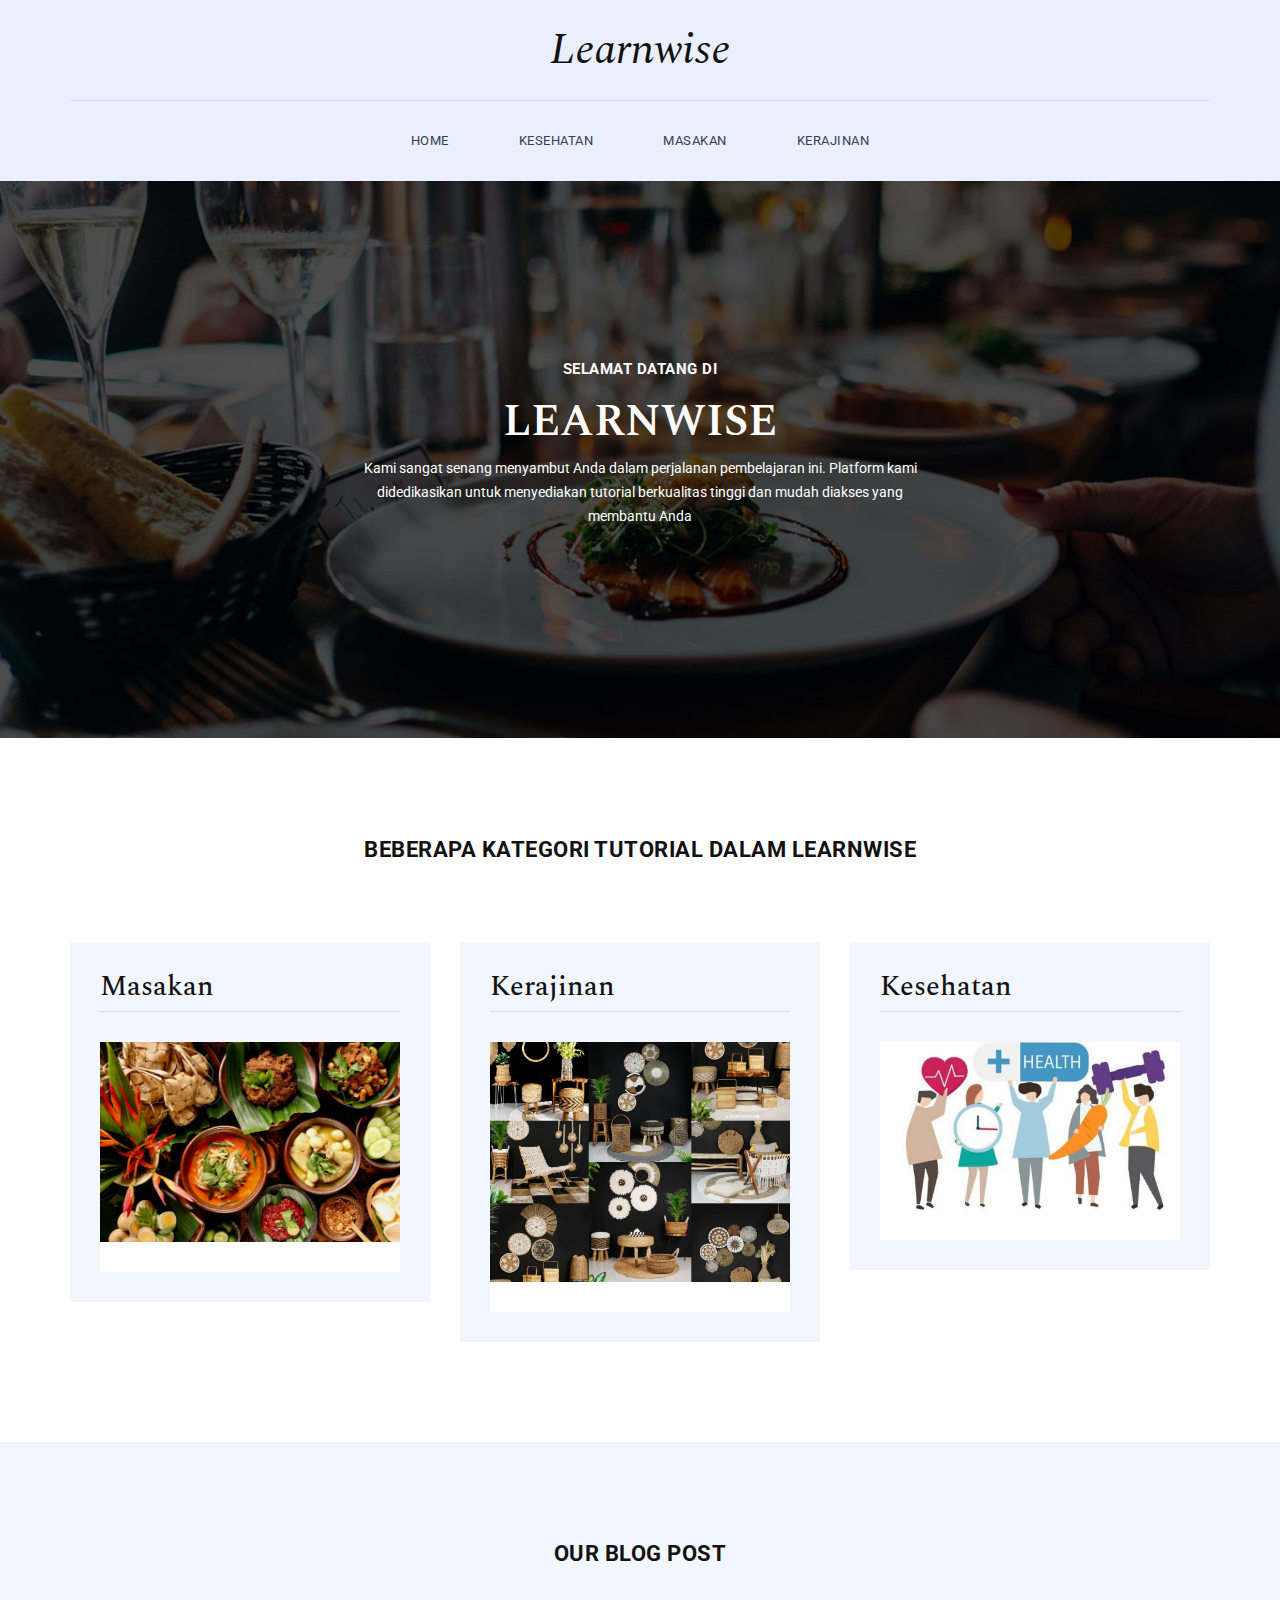
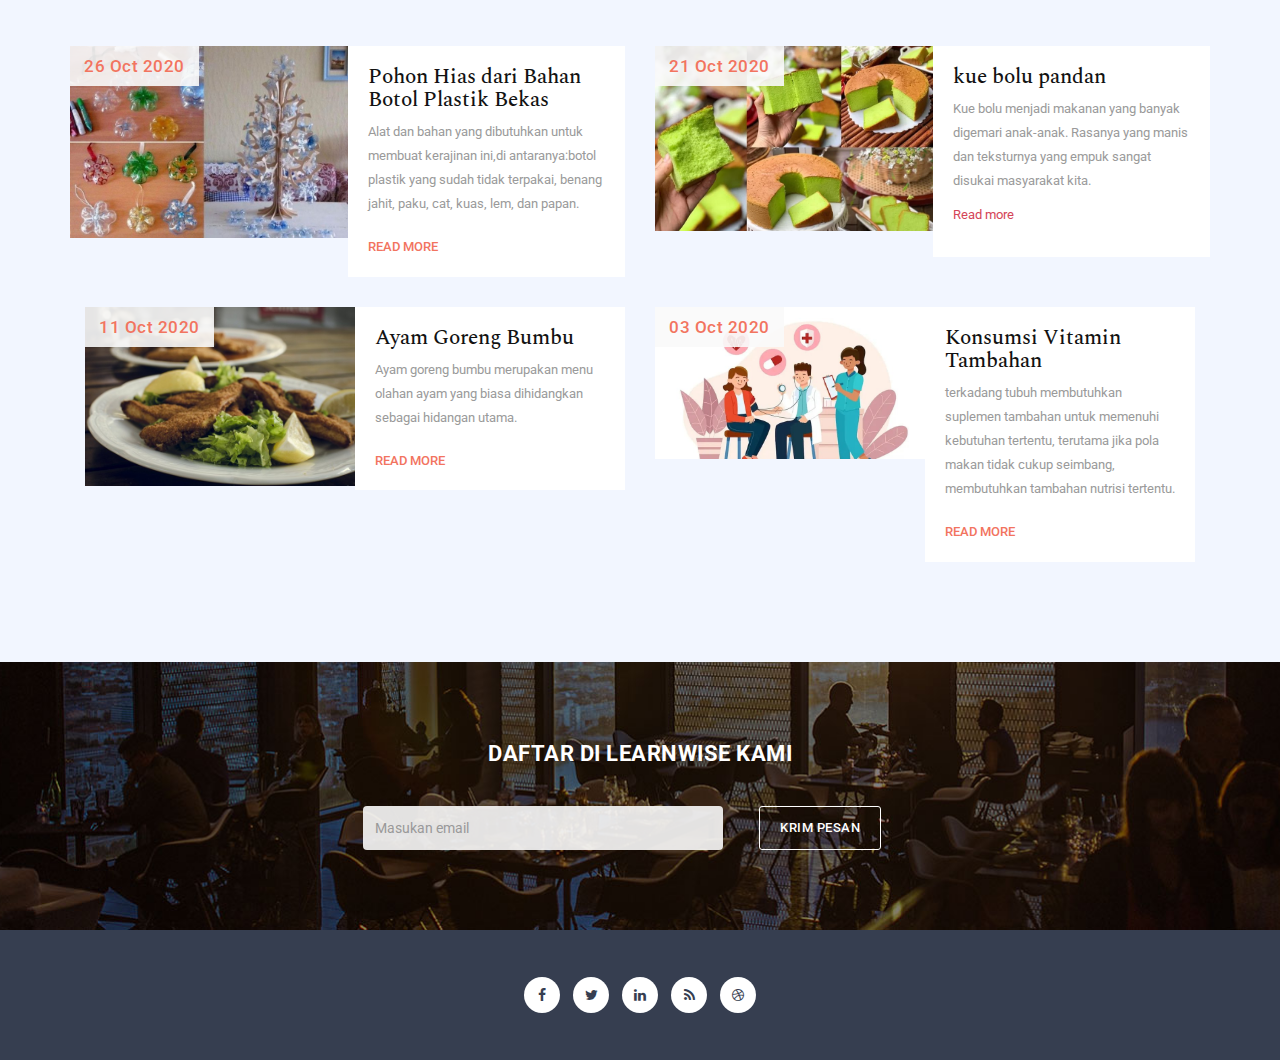
<file: index.html>
<!DOCTYPE html>
<html>
    <head>
        <meta charset="utf-8">
        <meta http-equiv="X-UA-Compatible" content="IE=edge,chrome=1">

        <title>Kumpulan Tutorial</title>
        <meta name="description" content="">
        <meta name="viewport" content="width=device-width, initial-scale=1">
        <link rel="apple-touch-icon" href="apple-touch-icon.png">

        <link rel="stylesheet" href="css/bootstrap.min.css">
        <link rel="stylesheet" href="css/bootstrap-theme.min.css">
        <link rel="stylesheet" href="css/fontAwesome.css">
        <link rel="stylesheet" href="css/hero-slider.css">
        <link rel="stylesheet" href="css/owl-carousel.css">
        <link rel="stylesheet" href="css/templatemo-style.css">

        <link href="https://fonts.googleapis.com/css?family=Spectral:200,200i,300,300i,400,400i,500,500i,600,600i,700,700i,800,800i" rel="stylesheet">
        <link href="https://fonts.googleapis.com/css?family=Roboto:100,300,400,500,700,900" rel="stylesheet">

        <script src="js/vendor/modernizr-2.8.3-respond-1.4.2.min.js"></script>
    </head>

<body>
    <div class="header">
        <div class="container">
            <a href="#" class="navbar-brand scroll-top">Learnwise</a>
            <nav class="navbar navbar-inverse" role="navigation">
                <div class="navbar-header">
                    <button type="button" id="nav-toggle" class="navbar-toggle" data-toggle="collapse" data-target="#main-nav">
                        <span class="sr-only">Toggle navigation</span>
                        <span class="icon-bar"></span>
                        <span class="icon-bar"></span>
                        <span class="icon-bar"></span>
                    </button>
                </div>
                <!--/.navbar-header-->
                <div id="main-nav" class="collapse navbar-collapse">
                    <ul class="nav navbar-nav">
                        <li><a href="index.html">Home</a></li>
                        <li><a href="menu.html">Kesehatan</a></li>
                        <li><a href="blog.html">Masakan</a></li>
                        <li><a href="contact.html">Kerajinan</a></li>
                    </ul>
                </div>
                <!--/.navbar-collapse-->
            </nav>
            <!--/.navbar-->
        </div>
        <!--/.container-->
    </div>
    <!--/.header-->


    <section class="banner">
        <div class="container">
            <div class="row">
                <div class="col-md-6 col-md-offset-3">
                    <h4>Selamat datang di</h4>
                    <h2>Learnwise</h2>
                    <p>Kami sangat senang menyambut Anda dalam perjalanan pembelajaran ini. Platform kami didedikasikan untuk menyediakan tutorial berkualitas tinggi dan mudah diakses yang membantu Anda </p>
                    <div class="primary-button">
                        
                    </div>
                </div>
            </div>
        </div>
    </section>



    <section class="featured-food">
        <div class="container">
            <div class="row">
                <div class="heading">
                    <h2>Beberapa kategori tutorial dalam Learnwise</h2>
                </div>
            </div>
            <div class="row">
                <div class="col-md-4">
                    <div class="food-item">
                        <h2>Masakan</h2>
                        <img src="img/masakan.jpg" alt="">
                        <div class="text-content">
                            
                        </div>
                    </div>
                </div>
                <div class="col-md-4">
                    <div class="food-item">
                        <h2>Kerajinan</h2>
                        <img src="img/kerajinan.jpg" alt="">
                        <div class="text-content">
                            
                        </div>
                    </div>
                </div>
                <div class="col-md-4">
                    <div class="food-item">
                        <h2>Kesehatan</h2>
                        <img src="img/kesehatan.jpg" alt="">
                        <div class="text-content">
                            
                        </div>
                    </div>
                </div>
            </div>
        </div>
    </section>



    <section class="our-blog">
        <div class="container">
            <div class="row">
                <div class="col-md-12">
                    <div class="heading">
                        <h2>Our blog post</h2>
                    </div>
                </div>
            </div>
            <div class="row">
                <div class="col-md-6">
                    <div class="blog-post">
                        <img src="img/tutor kerajinan 1.jpg" alt="">
                        <div class="date">26 Oct 2020</div>
                        <div class="right-content">
                            <h4>Pohon Hias dari Bahan Botol Plastik Bekas</h4>    
                            <p>Alat dan bahan yang dibutuhkan untuk membuat kerajinan ini,di antaranya:botol plastik yang sudah tidak terpakai, benang jahit, paku, cat, kuas, lem, dan papan.</p>
                            <div class="text-button">
                                <a href="#">Read more</a>
                            </div>
                        </div>
                    </div>
                </div>
                <div class="col-md-6">
                    <div class="blog-post">
                        <img src="img/tutor masakan 1.jpg" alt="">
                        <div class="date">21 Oct 2020</div>
                        <div class="right-content">
                            <h4>kue bolu pandan</h4>
                            <p>Kue bolu menjadi makanan yang banyak digemari anak-anak. Rasanya yang manis dan teksturnya yang empuk sangat disukai masyarakat kita.<p>
                                <a href="#">Read more</a>
                            </div>
                        </div>
                    </div>
                </div>
                <div class="col-md-6">
                    <div class="blog-post">
                        <img src="img/tutor masakan 2.jpg" alt="">
                        <div class="date">11 Oct 2020</div>
                        <div class="right-content">
                            <h4>Ayam Goreng Bumbu</h4>
                            <p>Ayam goreng bumbu merupakan menu olahan ayam yang biasa dihidangkan sebagai hidangan utama.</p>
                            <div class="text-button">
                                <a href="#">Read more</a>
                            </div>
                        </div>
                    </div>
                </div>
                <div class="col-md-6">
                    <div class="blog-post">
                        <img src="img/tutor kesehatan.jpg" alt="">
                        <div class="date">03 Oct 2020</div>
                        <div class="right-content">
                            <h4>Konsumsi Vitamin Tambahan</h4>
                            <p>terkadang tubuh membutuhkan suplemen tambahan untuk memenuhi kebutuhan tertentu, terutama jika pola makan tidak cukup seimbang, membutuhkan tambahan nutrisi tertentu.</p>
                            <div class="text-button">
                                <a href="#">Read more</a>
                            </div>
                        </div>
                    </div>
                </div>
            </div>
        </div>
    </section>



    <section class="sign-up">
        <div class="container">
            <div class="row">
                <div class="col-md-12">
                    <div class="heading">
                        <h2>Daftar di Learnwise Kami</h2>
                    </div>
                </div>
            </div>
            <form id="contact" action="" method="get">
                <div class="row">
                    <div class="col-md-4 col-md-offset-3">
                        <fieldset>
                            <input name="email" type="text" class="form-control" id="email" placeholder="Masukan email" required="">
                        </fieldset>
                    </div>
                    <div class="col-md-2">
                        <fieldset>
                            <button type="submit" id="form-submit" class="btn">Krim Pesan</button>
                        </fieldset>
                    </div>
                </div>
            </form>
        </div>
    </section>



    <footer>
        <div class="container">
            <div class="row">
                <div class="col-md-4">
                    
                </div>
                <div class="col-md-4">
                    <ul class="social-icons">
                        <li><a rel="nofollow" href="https://fb.com/templatemo"><i class="fa fa-facebook"></i></a></li>
                        <li><a href="#"><i class="fa fa-twitter"></i></a></li>
                        <li><a href="#"><i class="fa fa-linkedin"></i></a></li>
                        <li><a href="#"><i class="fa fa-rss"></i></a></li>
                        <li><a href="#"><i class="fa fa-dribbble"></i></a></li>
                    </ul>
                </div>
                <div class="col-md-4">
                   
                </div>
            </div>
        </div>
    </footer>

    <script src="https://ajax.googleapis.com/ajax/libs/jquery/1.11.2/jquery.min.js"></script>
    <script>window.jQuery || document.write('<script src="js/vendor/jquery-1.11.2.min.js"><\/script>')</script>

    <script src="js/vendor/bootstrap.min.js"></script>

    <script src="js/plugins.js"></script>
    <script src="js/main.js"></script>

    <script type="text/javascript">
    $(document).ready(function() {
        // navigation click actions 
        $('.scroll-link').on('click', function(event){
            event.preventDefault();
            var sectionID = $(this).attr("data-id");
            scrollToID('#' + sectionID, 750);
        });
        // scroll to top action
        $('.scroll-top').on('click', function(event) {
            event.preventDefault();
            $('html, body').animate({scrollTop:0}, 'slow');         
        });
        // mobile nav toggle
        $('#nav-toggle').on('click', function (event) {
            event.preventDefault();
            $('#main-nav').toggleClass("open");
        });
    });
    // scroll function
    function scrollToID(id, speed){
        var offSet = 0;
        var targetOffset = $(id).offset().top - offSet;
        var mainNav = $('#main-nav');
        $('html,body').animate({scrollTop:targetOffset}, speed);
        if (mainNav.hasClass("open")) {
            mainNav.css("height", "1px").removeClass("in").addClass("collapse");
            mainNav.removeClass("open");
        }
    }
    if (typeof console === "undefined") {
        console = {
            log: function() { }
        };
    }
    </script>
</body>
</html>
</file>
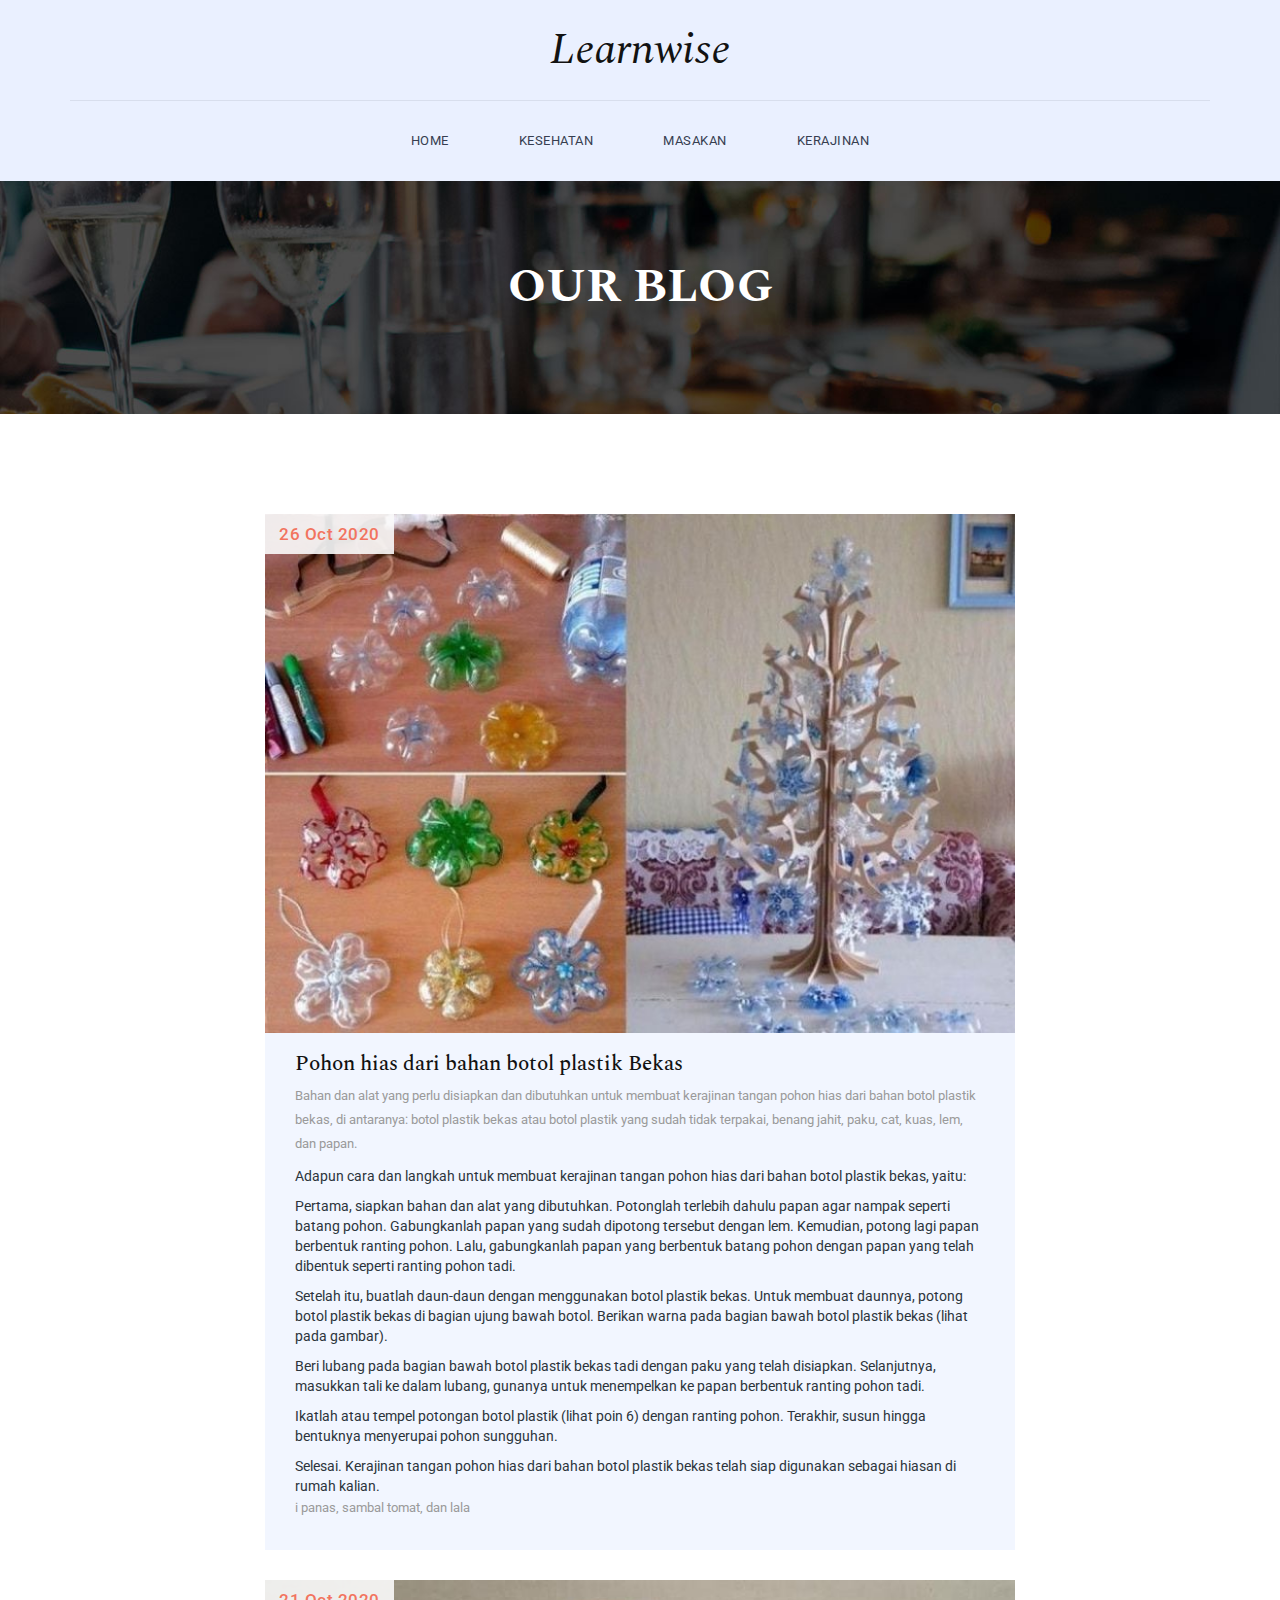
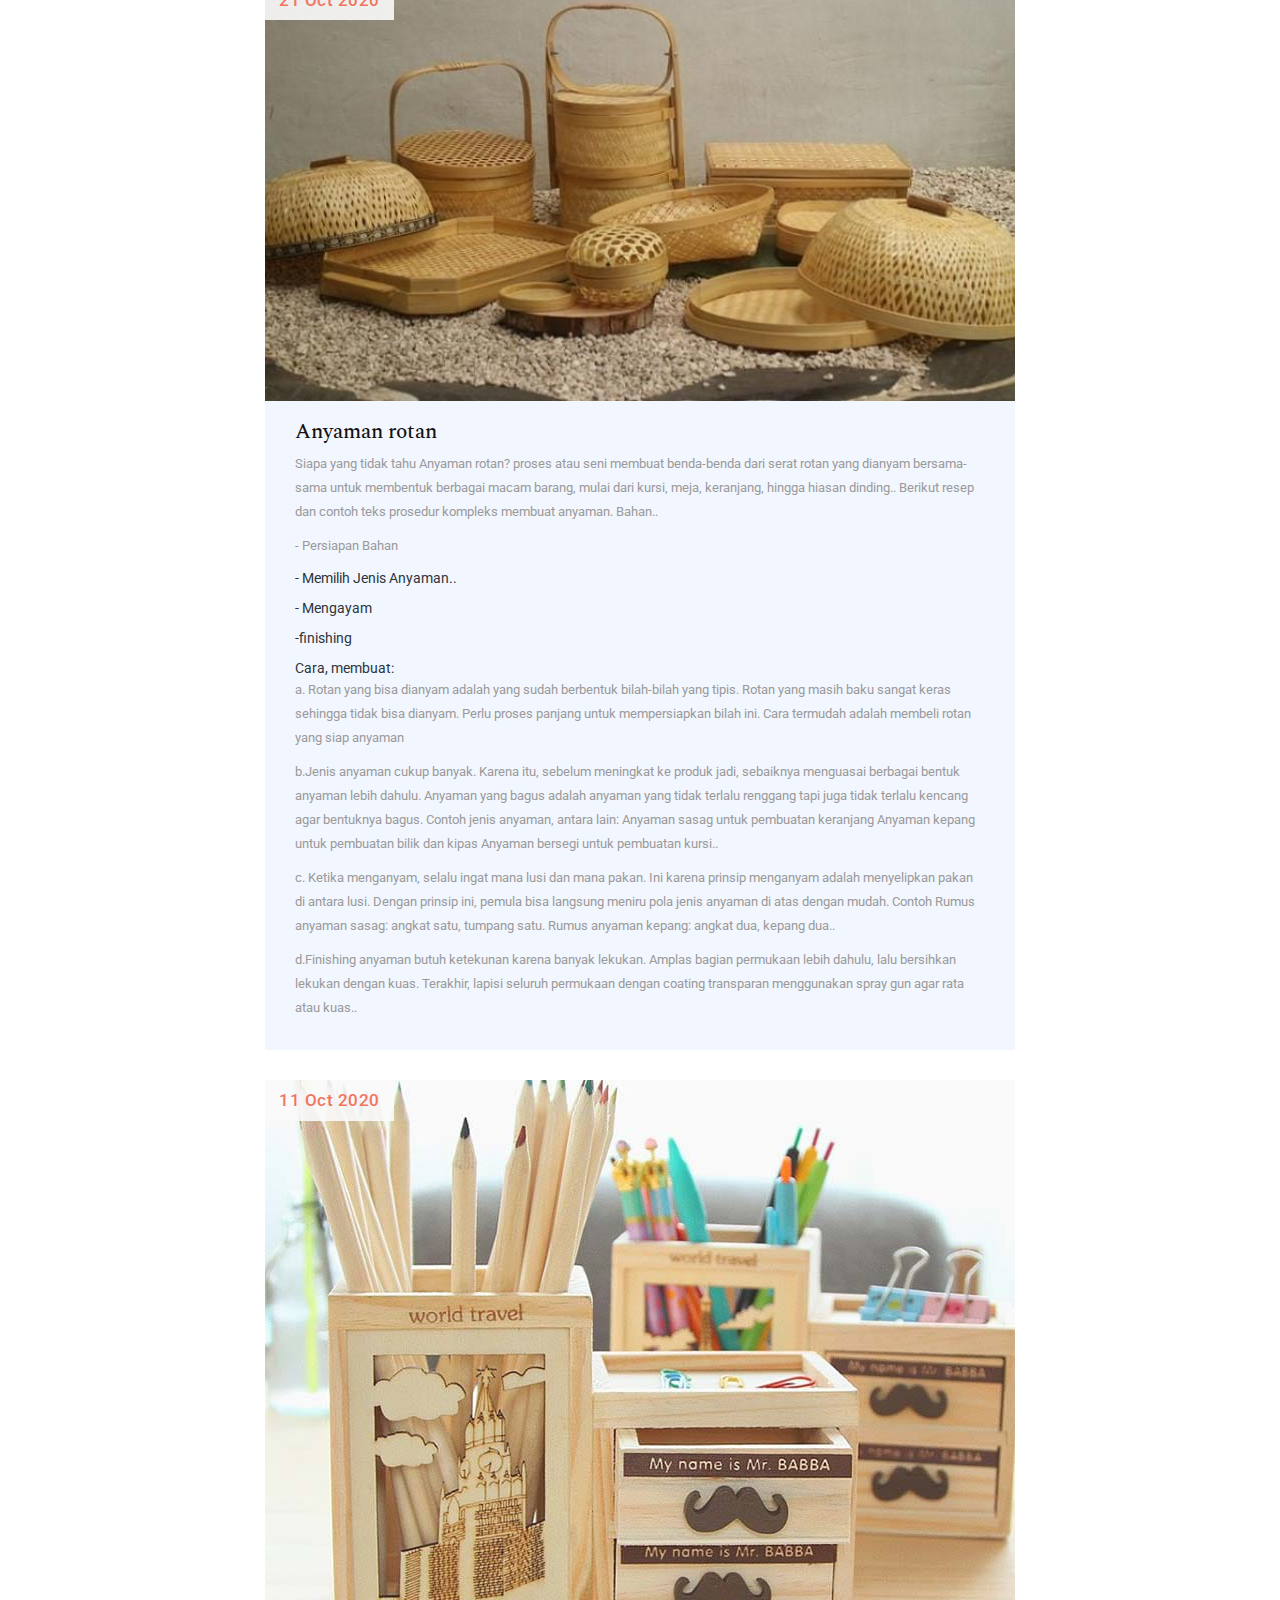
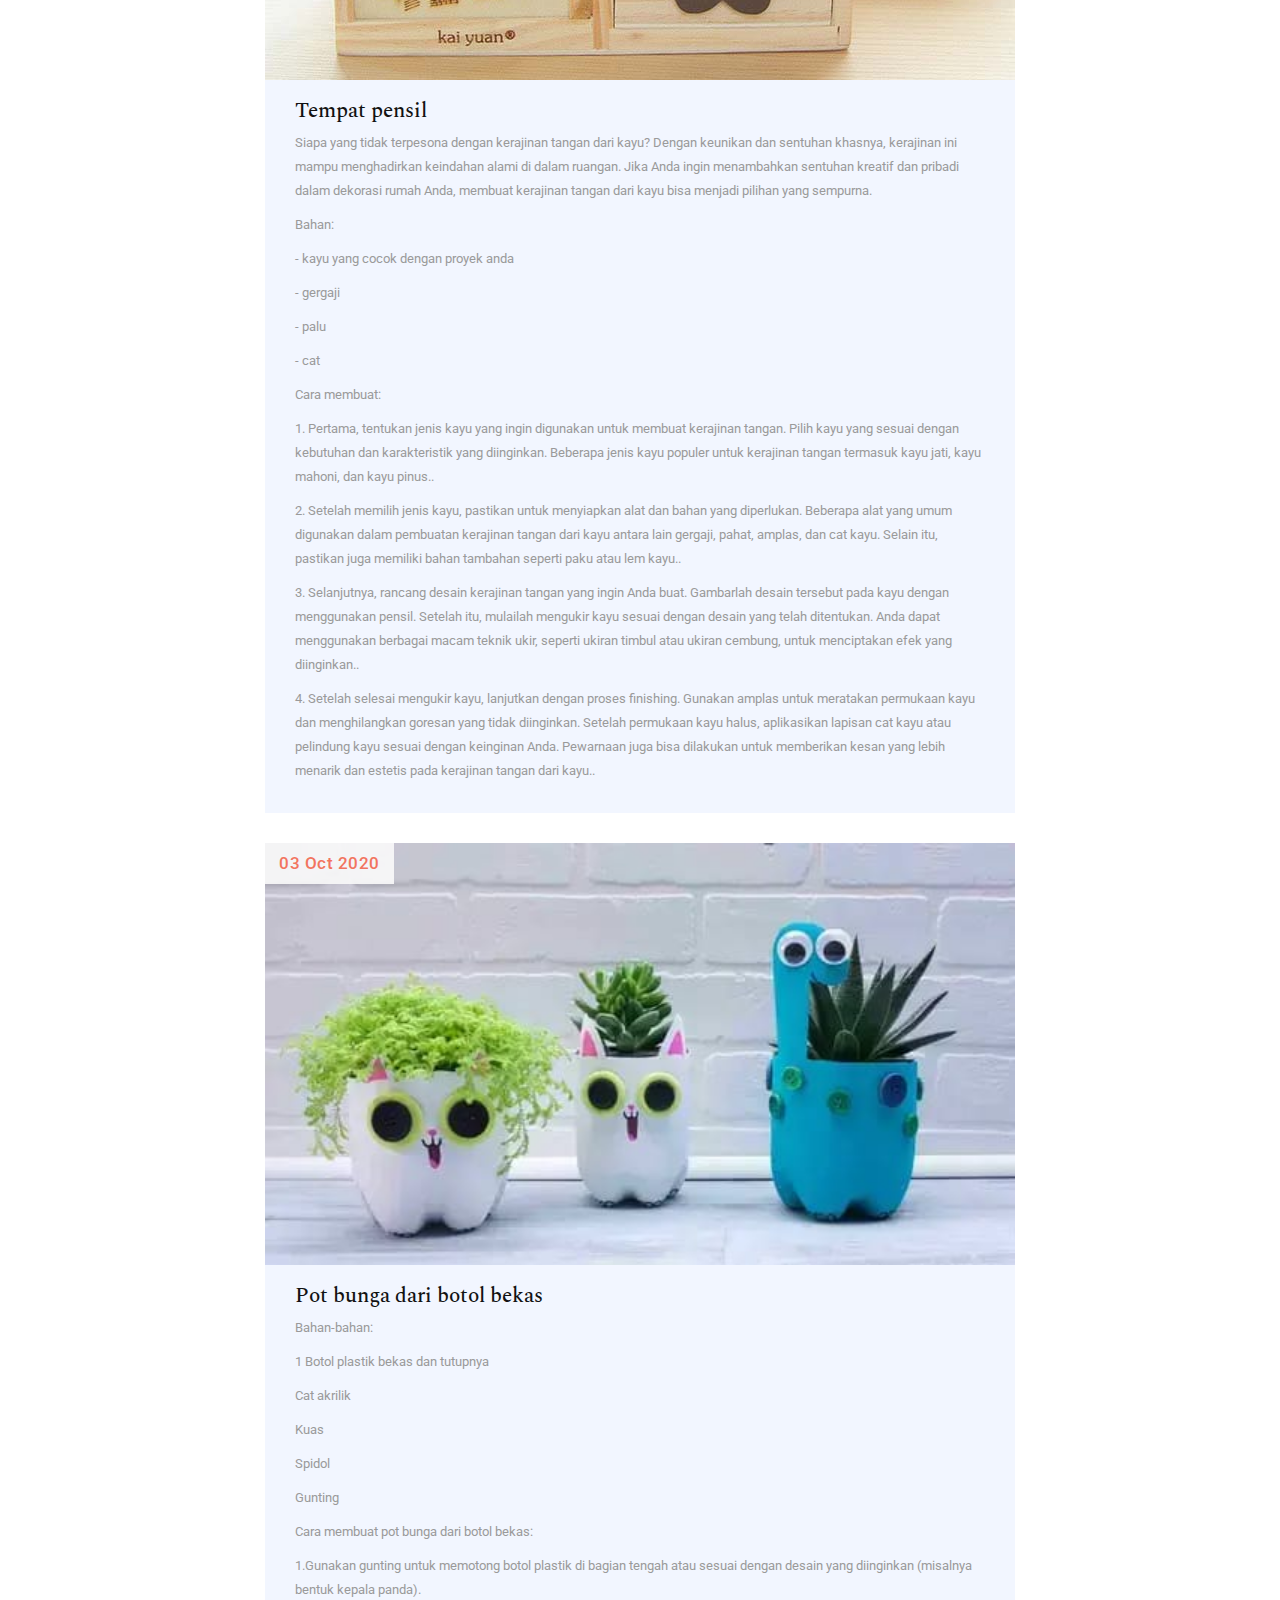
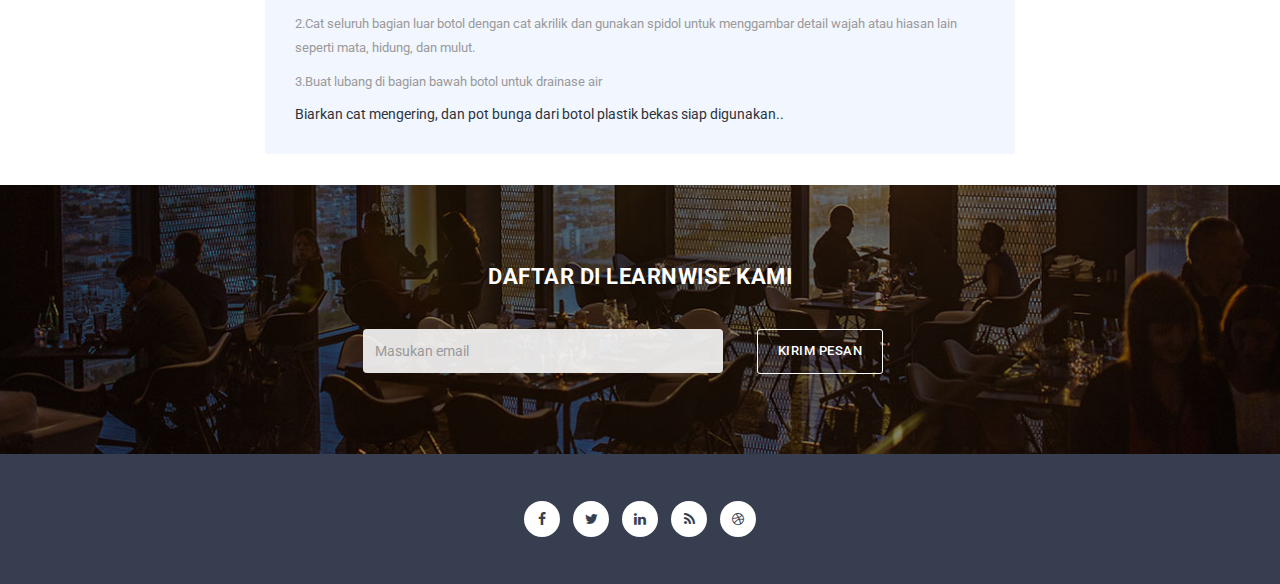
<file: contact.html>
<!DOCTYPE html>
<html>
    <head>
        <meta charset="utf-8">
        <meta http-equiv="X-UA-Compatible" content="IE=edge,chrome=1">
<!--
Victory HTML CSS Template
https://templatemo.com/tm-507-victory
-->
        <title>Kumpulan tutorial</title>
        <meta name="description" content="">
        <meta name="viewport" content="width=device-width, initial-scale=1">
        <link rel="apple-touch-icon" href="apple-touch-icon.png">

        <link rel="stylesheet" href="css/bootstrap.min.css">
        <link rel="stylesheet" href="css/bootstrap-theme.min.css">
        <link rel="stylesheet" href="css/fontAwesome.css">
        <link rel="stylesheet" href="css/hero-slider.css">
        <link rel="stylesheet" href="css/owl-carousel.css">
        <link rel="stylesheet" href="css/templatemo-style.css">

        <link href="https://fonts.googleapis.com/css?family=Spectral:200,200i,300,300i,400,400i,500,500i,600,600i,700,700i,800,800i" rel="stylesheet">
        <link href="https://fonts.googleapis.com/css?family=Roboto:100,300,400,500,700,900" rel="stylesheet">

        <script src="js/vendor/modernizr-2.8.3-respond-1.4.2.min.js"></script>
    </head>

<body>
    <div class="header">
        <div class="container">
            <a href="#" class="navbar-brand scroll-top">Learnwise</a>
            <nav class="navbar navbar-inverse" role="navigation">
                <div class="navbar-header">
                    <button type="button" id="nav-toggle" class="navbar-toggle" data-toggle="collapse" data-target="#main-nav">
                        <span class="icon-bar"></span>
                        <span class="icon-bar"></span>
                        <span class="icon-bar"></span>
                    </button>
                </div>
                <!--/.navbar-header-->
                <div id="main-nav" class="collapse navbar-collapse">
                    <ul class="nav navbar-nav">
                        <li><a href="index.html">Home</a></li>
                        <li><a href="menu.html">Kesehatan</a></li>
                        <li><a href="blog.html">Masakan</a></li>
                        <li><a href="contact.html">Kerajinan</a></li>
                    </ul>
                </div>
                <!--/.navbar-collapse-->
            </nav>
            <!--/.navbar-->
        </div>
        <!--/.container-->
    </div>
    <!--/.header-->


    <section class="page-heading">
        <div class="container">
            <div class="row">
                <div class="col-md-12">
                    <h1>Our Blog</h1>
                    
                </div>
            </div>
        </div>
    </section>


    <section class="blog-page">
        <div class="container">
            <div class="row">
                <div class="col-md-8 col-md-offset-2">
                    <div class="blog-item">
                        <img src="img/tutor kerajinan 1.jpg" alt="">
                        <div class="date">26 Oct 2020</div>
                        <div class="down-content">
                            <h4>Pohon hias dari bahan botol plastik Bekas</h4>
                            <p>Bahan dan alat yang perlu disiapkan dan dibutuhkan untuk membuat kerajinan tangan pohon hias dari bahan botol plastik bekas, di antaranya: botol plastik bekas atau botol plastik yang sudah tidak terpakai, benang jahit, paku, cat, kuas, lem, dan papan.<p>
                            </p>Adapun cara dan langkah untuk membuat kerajinan tangan pohon hias dari bahan botol plastik bekas, yaitu:<p>
                            </p>Pertama, siapkan bahan dan alat yang dibutuhkan.
                            Potonglah terlebih dahulu papan agar nampak seperti batang pohon.
                            Gabungkanlah papan yang sudah dipotong tersebut dengan lem.
                            Kemudian, potong lagi papan berbentuk ranting pohon.
                            Lalu, gabungkanlah papan yang berbentuk batang pohon dengan papan yang telah dibentuk seperti ranting pohon tadi.<P>
                            </P>Setelah itu, buatlah daun-daun dengan menggunakan botol plastik bekas.
                            Untuk membuat daunnya, potong botol plastik bekas di bagian ujung bawah botol.
                            Berikan warna pada bagian bawah botol plastik bekas (lihat pada gambar).<P>
                            </P>Beri lubang pada bagian bawah botol plastik bekas tadi dengan paku yang telah disiapkan.
                            Selanjutnya, masukkan tali ke dalam lubang, gunanya untuk menempelkan ke papan berbentuk ranting pohon tadi.<P>
                            </P>Ikatlah atau tempel potongan botol plastik (lihat poin 6) dengan ranting pohon.
                            Terakhir, susun hingga bentuknya menyerupai pohon sungguhan.<P>
                            </P>Selesai. Kerajinan tangan pohon hias dari bahan botol plastik bekas telah siap digunakan sebagai hiasan di rumah kalian.<P>i panas, sambal tomat, dan lala
                                </p>
                            <div class="text-button">
                                
                            </div>
                        </div>
                    </div>
                </div>
                <div class="col-md-8 col-md-offset-2">
                    <div class="blog-item">
                        <img src="img/anyaman.jpg" alt="">
                        <div class="date">21 Oct 2020</div>
                        <div class="down-content">
                            <h4>Anyaman rotan</h4>
                            <p>Siapa yang tidak tahu Anyaman rotan? proses atau seni membuat benda-benda dari serat rotan yang dianyam bersama-sama untuk membentuk berbagai macam barang, mulai dari kursi, meja, keranjang, hingga hiasan dinding.. Berikut resep dan contoh teks prosedur kompleks membuat anyaman.
                                Bahan..</p>
                                <p>- Persiapan Bahan</p>- Memilih Jenis Anyaman..</p>
                                <p></p>- Mengayam</p>-finishing</p>Cara, membuat:<p> a. Rotan yang bisa dianyam adalah yang sudah berbentuk bilah-bilah yang tipis. Rotan yang masih baku sangat keras sehingga tidak bisa dianyam. Perlu proses panjang untuk mempersiapkan bilah ini. Cara termudah adalah membeli rotan yang siap anyaman
                                    <p>b.Jenis anyaman cukup banyak. Karena itu, sebelum meningkat ke produk jadi, sebaiknya menguasai berbagai bentuk anyaman lebih dahulu. Anyaman yang bagus adalah anyaman yang tidak terlalu renggang tapi juga tidak terlalu kencang agar bentuknya bagus.

                                        Contoh jenis anyaman, antara lain:
                                        Anyaman sasag untuk pembuatan keranjang
                                        Anyaman kepang untuk pembuatan bilik dan kipas
                                        Anyaman bersegi untuk pembuatan kursi..</p>
                                    <p>c. Ketika menganyam, selalu ingat mana lusi dan mana pakan. Ini karena prinsip menganyam adalah menyelipkan pakan di antara lusi. Dengan prinsip ini, pemula bisa langsung meniru pola jenis anyaman di atas dengan mudah.

                                        Contoh
                                        Rumus anyaman sasag: angkat satu, tumpang satu.
                                        Rumus anyaman kepang: angkat dua, kepang dua..</p>
                                    <p>d.Finishing anyaman butuh ketekunan karena banyak lekukan. Amplas bagian permukaan lebih dahulu, lalu bersihkan lekukan dengan kuas. Terakhir, lapisi seluruh permukaan dengan coating transparan menggunakan spray gun agar rata atau kuas..</p>

                              
                            <div class="text-button">
                            </div>
                        </div>
                    </div>
                </div>
                <div class="col-md-8 col-md-offset-2">
                    <div class="blog-item">
                        <img src="img/tempat pensil.jpg" alt="">
                        <div class="date">11 Oct 2020</div>
                        <div class="down-content">
                            <h4>Tempat pensil</h4>
                            <p>Siapa yang tidak terpesona dengan kerajinan tangan dari kayu? Dengan keunikan dan sentuhan khasnya, kerajinan ini mampu menghadirkan keindahan alami di dalam ruangan. Jika Anda ingin menambahkan sentuhan kreatif dan pribadi dalam dekorasi rumah Anda, membuat kerajinan tangan dari kayu bisa menjadi pilihan yang sempurna.</p>
                            <p>Bahan:<P>
                                <p>- kayu yang cocok dengan proyek anda</p>
                                <p>- gergaji</p>
                                <p>- palu</p>
                                <p>- cat</p>
                               <p>Cara membuat:</p>
                               <p> 1. Pertama, tentukan jenis kayu yang ingin digunakan untuk membuat kerajinan tangan. Pilih kayu yang sesuai dengan kebutuhan dan karakteristik yang diinginkan. Beberapa jenis kayu populer untuk kerajinan tangan termasuk kayu jati, kayu mahoni, dan kayu pinus..</p>
                                <p>2. Setelah memilih jenis kayu, pastikan untuk menyiapkan alat dan bahan yang diperlukan. Beberapa alat yang umum digunakan dalam pembuatan kerajinan tangan dari kayu antara lain gergaji, pahat, amplas, dan cat kayu. Selain itu, pastikan juga memiliki bahan tambahan seperti paku atau lem kayu..</p>
                               <p> 3. Selanjutnya, rancang desain kerajinan tangan yang ingin Anda buat. Gambarlah desain tersebut pada kayu dengan menggunakan pensil. Setelah itu, mulailah mengukir kayu sesuai dengan desain yang telah ditentukan. Anda dapat menggunakan berbagai macam teknik ukir, seperti ukiran timbul atau ukiran cembung, untuk menciptakan efek yang diinginkan..</p>
                                <p>4. Setelah selesai mengukir kayu, lanjutkan dengan proses finishing. Gunakan amplas untuk meratakan permukaan kayu dan menghilangkan goresan yang tidak diinginkan. Setelah permukaan kayu halus, aplikasikan lapisan cat kayu atau pelindung kayu sesuai dengan keinginan Anda. Pewarnaan juga bisa dilakukan untuk memberikan kesan yang lebih menarik dan estetis pada kerajinan tangan dari kayu..</p>
                            <div class="text-button">
                               
                            </div>
                        </div>
                    </div>
                </div>
                <div class="col-md-8 col-md-offset-2">
                    <div class="blog-item">
                        <img src="img/pot bunga 1.jpg" alt="">
                        <div class="date">03 Oct 2020</div>
                        <div class="down-content">
                            <h4>Pot bunga dari botol bekas</h4>  
                            <p>Bahan-bahan:<p>

                                <p>1 Botol plastik bekas dan tutupnya</p>
                                <p>Cat akrilik</p>
                                <p>Kuas</p>
                                <p>Spidol</p>
                                <p>Gunting</p>
                                
                                <p>Cara membuat pot bunga dari botol bekas:</p>
                                <p>1.Gunakan gunting untuk memotong botol plastik di bagian tengah atau sesuai dengan desain yang diinginkan (misalnya bentuk kepala panda).</p>
                                <p>2.Cat seluruh bagian luar botol dengan cat akrilik dan gunakan spidol untuk menggambar detail wajah atau hiasan lain seperti mata, hidung, dan mulut.</p>
                                <p>3.Buat lubang di bagian bawah botol untuk drainase air</p> Biarkan cat mengering, dan pot bunga dari botol plastik bekas siap digunakan..</p>
                               
                            <div class="text-button">
                                
                            </div>
                        </div>
                    </div>
                </div>
                <div class="col-md-8 col-md-offset-2">
                    
                </div>
            </div>
        </div>
    </section>


    <section class="sign-up">
        <div class="container">
            <div class="row">
                <div class="col-md-12">
                    <div class="heading">
                        <h2>Daftar di Learnwise Kami</h2>
                    </div>
                </div>
            </div>
            <form id="contact" action="" method="get">
                <div class="row">
                    <div class="col-md-4 col-md-offset-3">
                        <fieldset>
                            <input name="email" type="text" class="form-control" id="email" placeholder="Masukan email" required="">
                        </fieldset>
                    </div>
                    <div class="col-md-2">
                        <fieldset>
                            <button type="submit" id="form-submit" class="btn">Kirim Pesan</button>
                        </fieldset>
                    </div>
                </div>
            </form>
        </div>
    </section>


    <footer>
        <div class="container">
            <div class="row">
                <div class="col-md-4">
                    
                </div>
                <div class="col-md-4">
                    <ul class="social-icons">
                        <li><a href="#"><i class="fa fa-facebook"></i></a></li>
                        <li><a href="#"><i class="fa fa-twitter"></i></a></li>
                        <li><a href="#"><i class="fa fa-linkedin"></i></a></li>
                        <li><a href="#"><i class="fa fa-rss"></i></a></li>
                        <li><a href="#"><i class="fa fa-dribbble"></i></a></li>
                    </ul>
                </div>
                <div class="col-md-4">
                    
                </div>
            </div>
        </div>
    </footer>


    <script src="https://ajax.googleapis.com/ajax/libs/jquery/1.11.2/jquery.min.js"></script>
    <script>window.jQuery || document.write('<script src="js/vendor/jquery-1.11.2.min.js"><\/script>')</script>

    <script src="js/vendor/bootstrap.min.js"></script>

    <script src="js/plugins.js"></script>
    <script src="js/main.js"></script>

    <script type="text/javascript">
    $(document).ready(function() {
        // navigation click actions 
        $('.scroll-link').on('click', function(event){
            event.preventDefault();
            var sectionID = $(this).attr("data-id");
            scrollToID('#' + sectionID, 750);
        });
        // scroll to top action
        $('.scroll-top').on('click', function(event) {
            event.preventDefault();
            $('html, body').animate({scrollTop:0}, 'slow');         
        });
        // mobile nav toggle
        $('#nav-toggle').on('click', function (event) {
            event.preventDefault();
            $('#main-nav').toggleClass("open");
        });
    });
    // scroll function
    function scrollToID(id, speed){
        var offSet = 0;
        var targetOffset = $(id).offset().top - offSet;
        var mainNav = $('#main-nav');
        $('html,body').animate({scrollTop:targetOffset}, speed);
        if (mainNav.hasClass("open")) {
            mainNav.css("height", "1px").removeClass("in").addClass("collapse");
            mainNav.removeClass("open");
        }
    }
    if (typeof console === "undefined") {
        console = {
            log: function() { }
        };
    }
    </script>
</body>
</html>
</file>
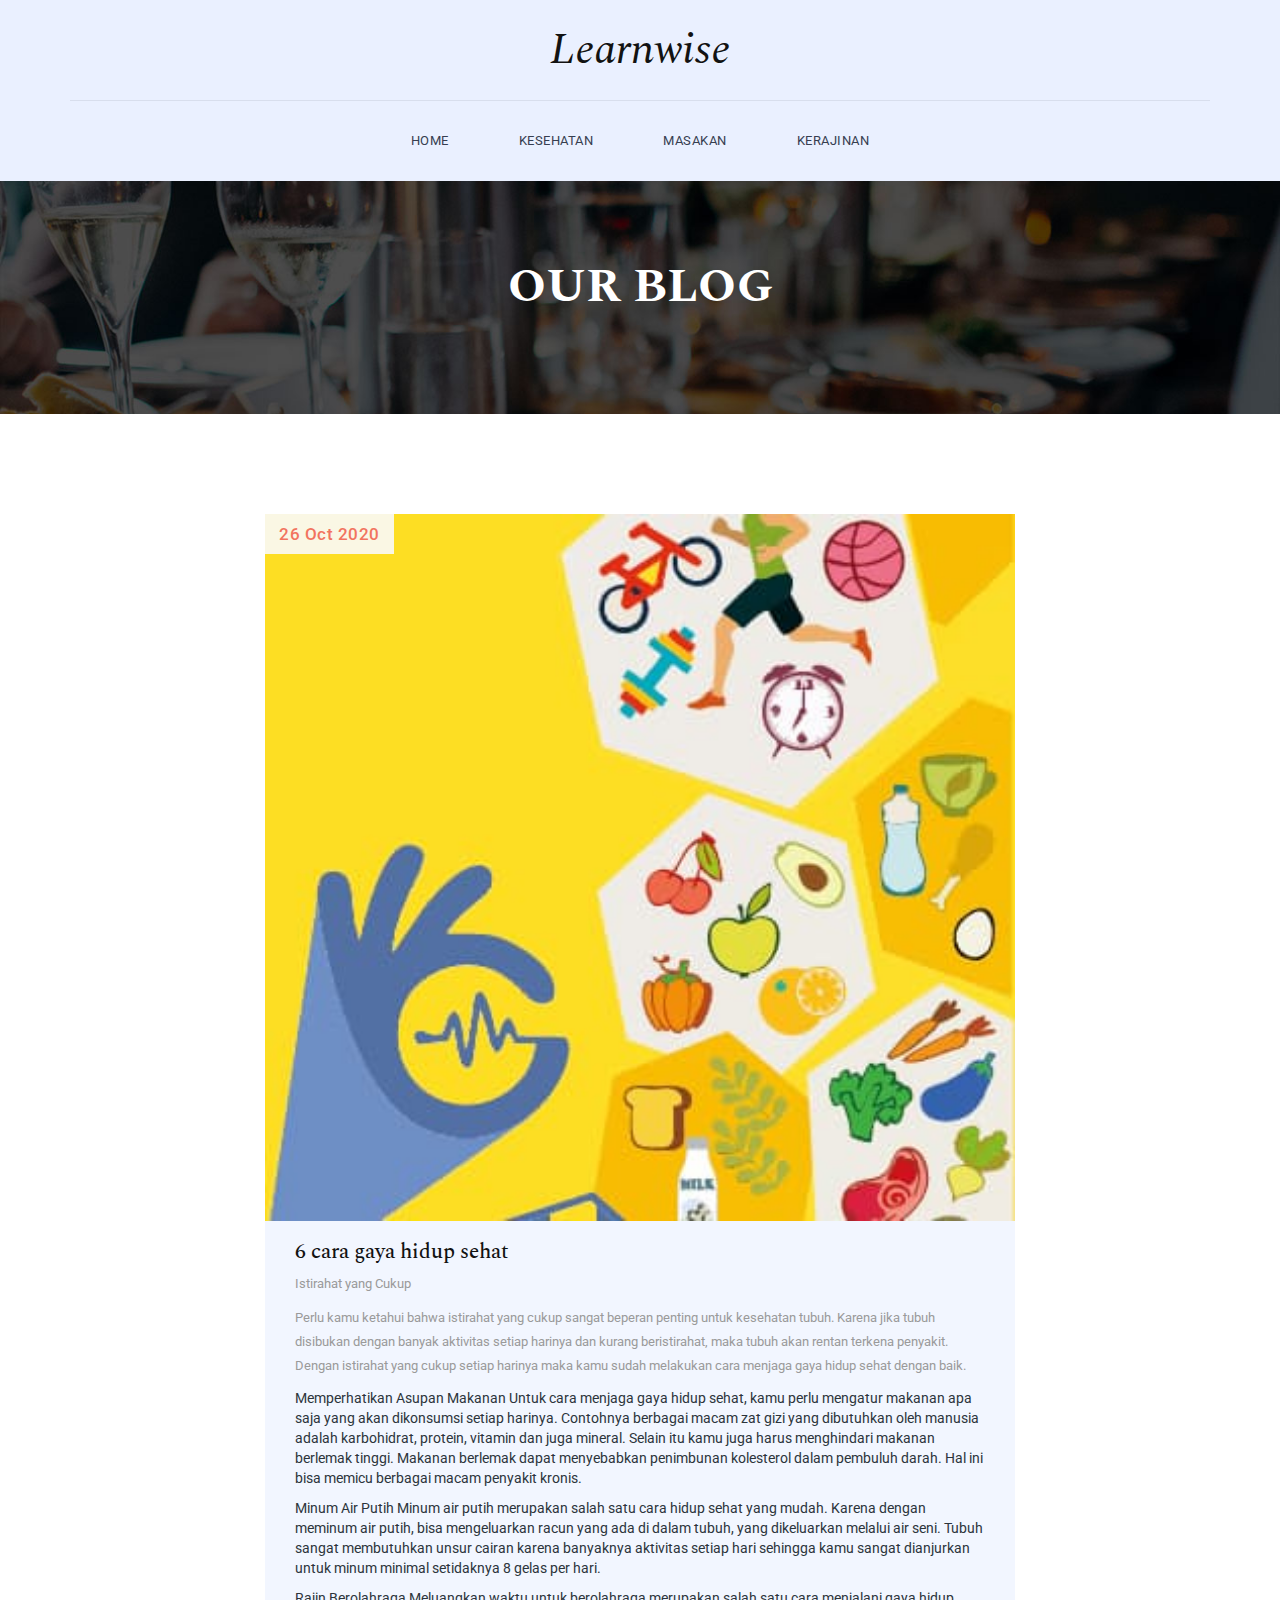
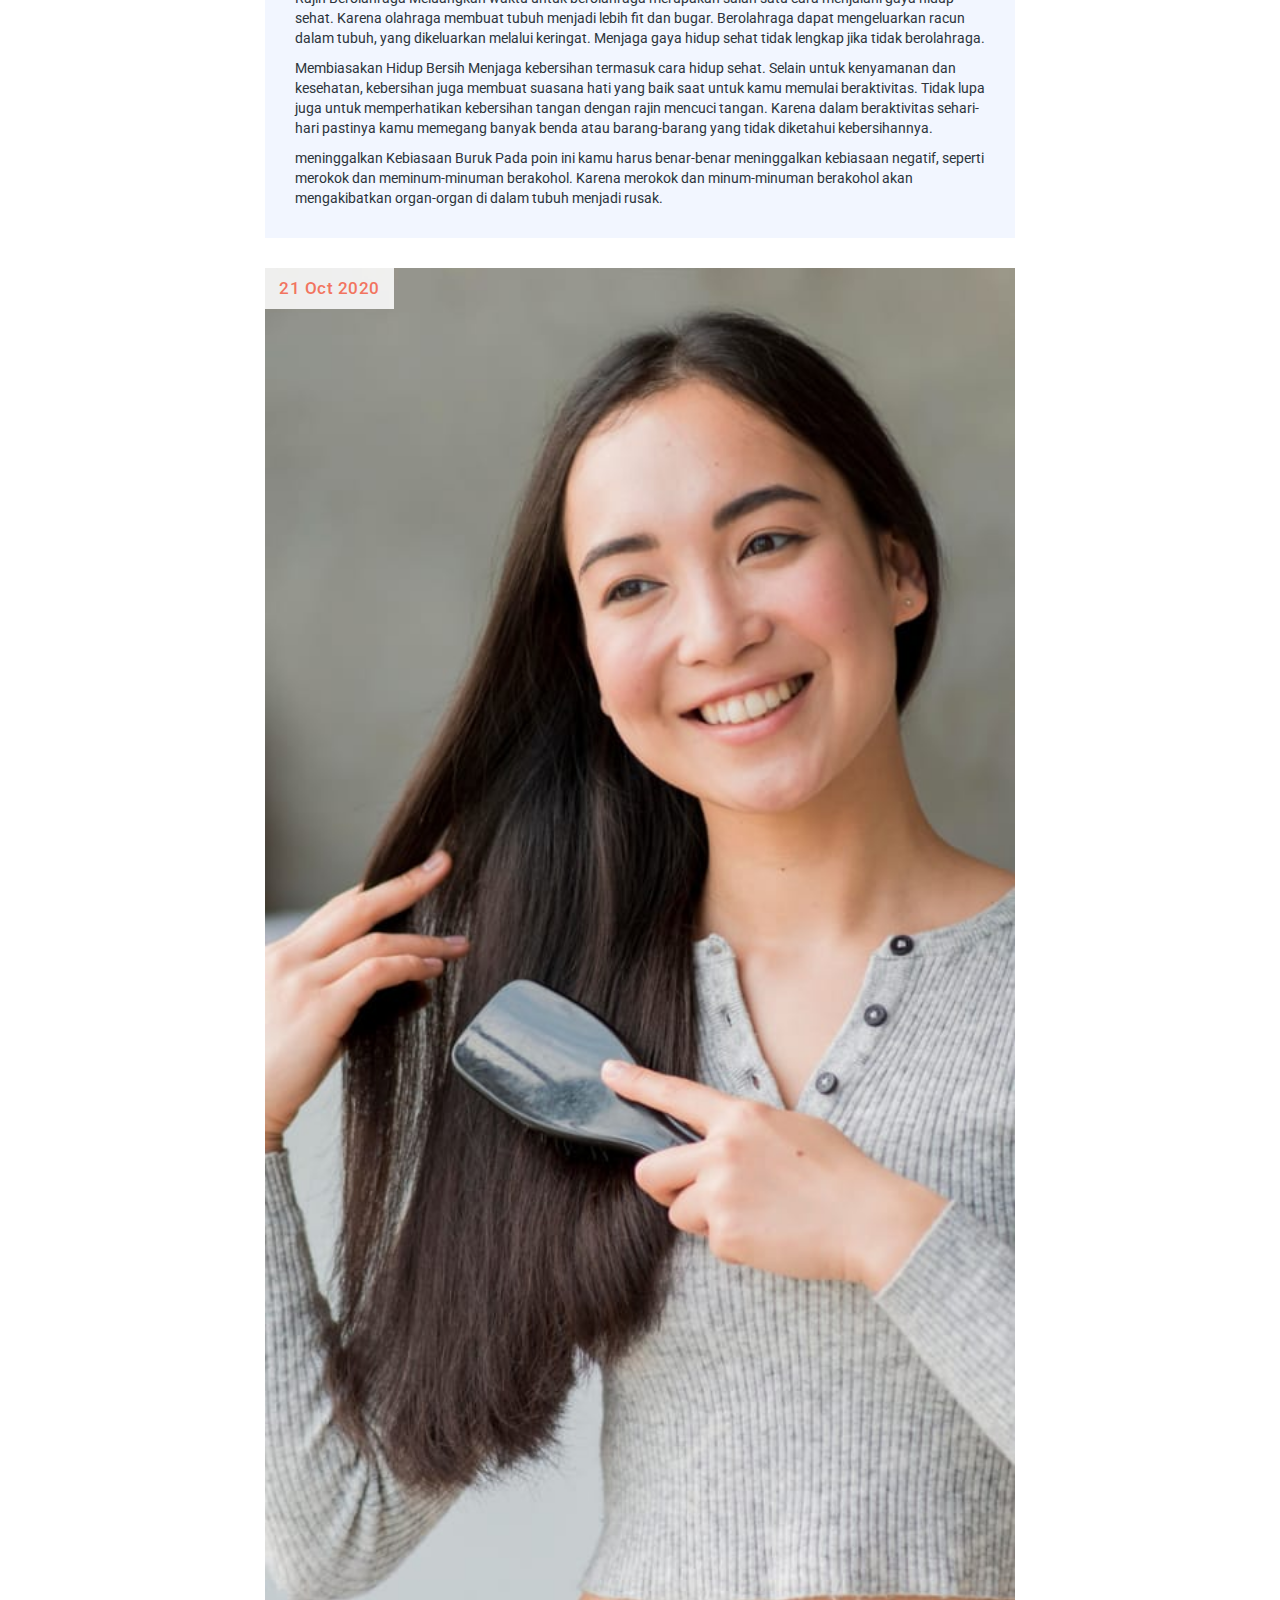
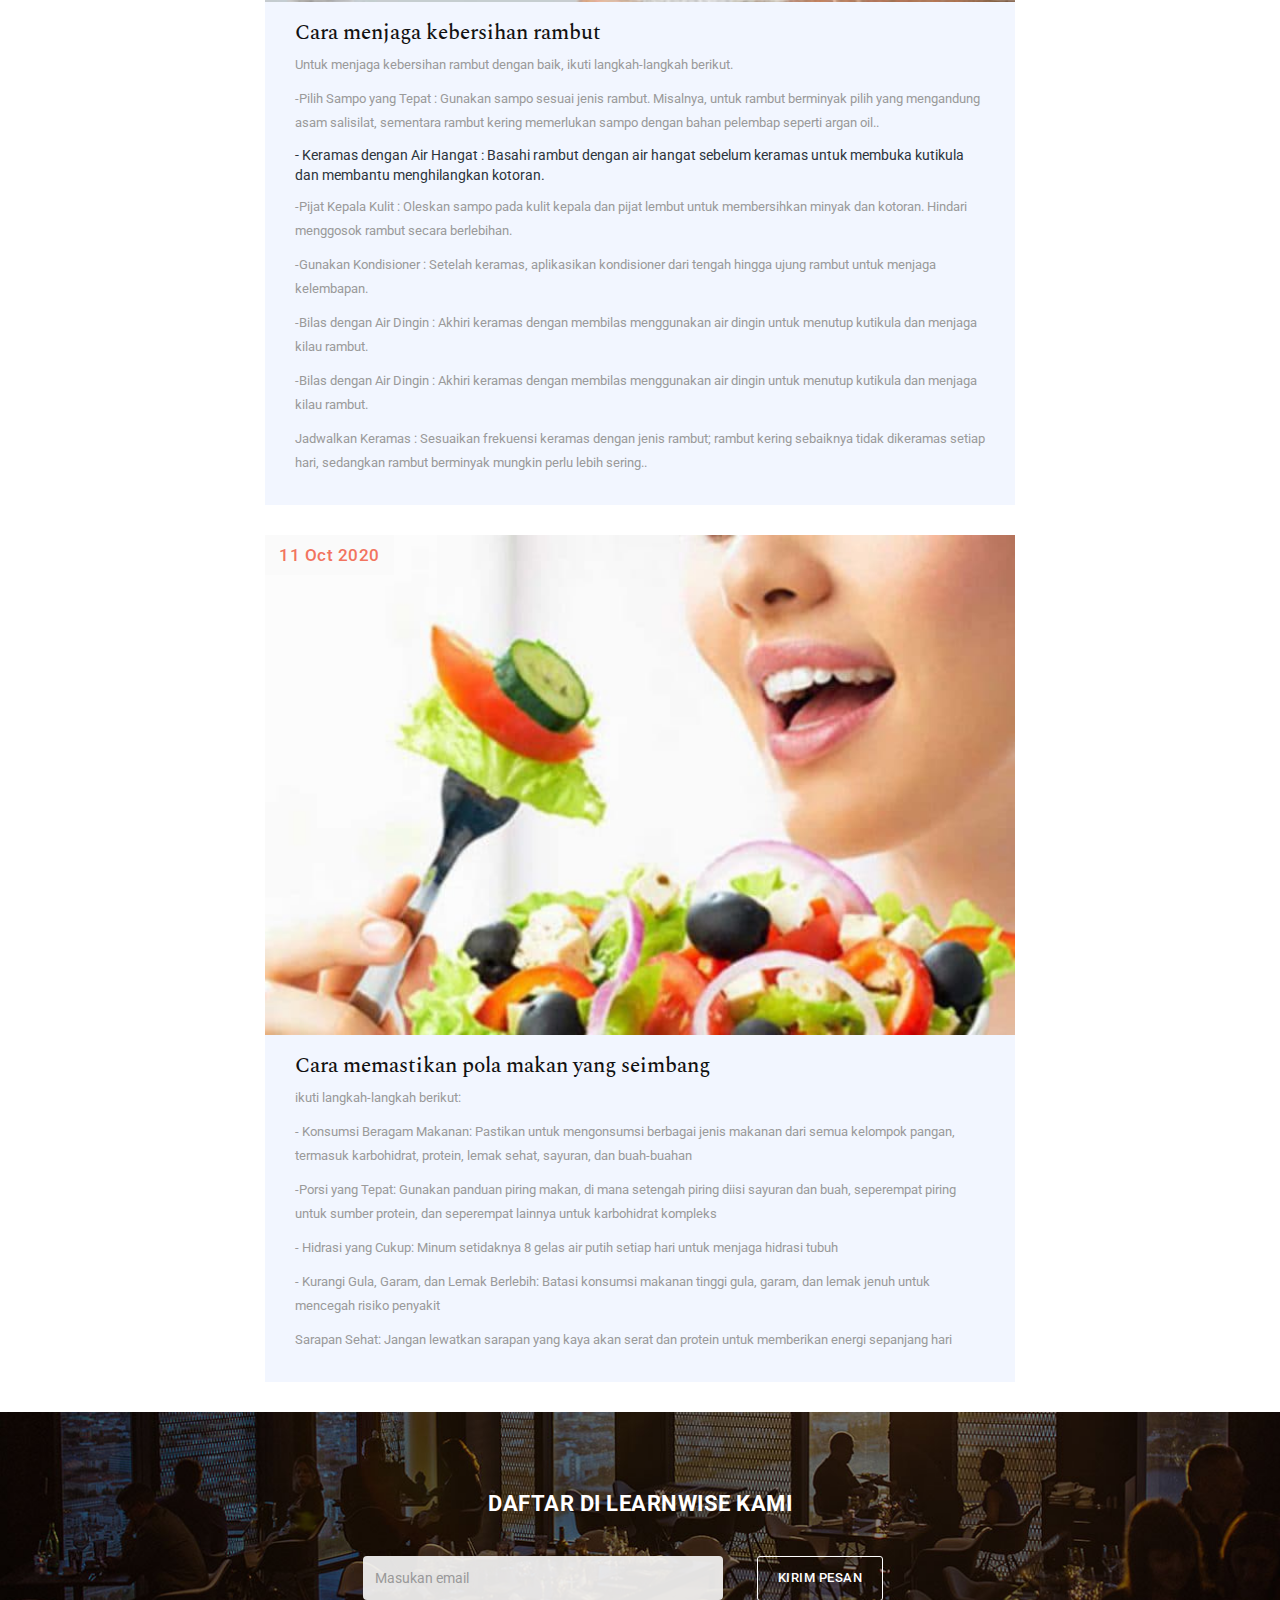
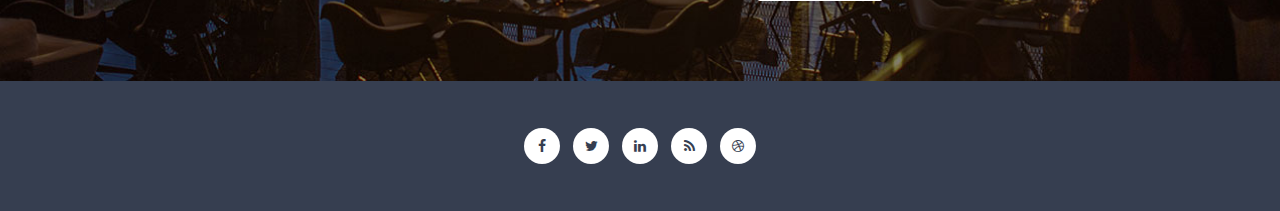
<file: menu.html>
<!DOCTYPE html>
<html>
    <head>
        <meta charset="utf-8">
        <meta http-equiv="X-UA-Compatible" content="IE=edge,chrome=1">
<!--
Victory HTML CSS Template
https://templatemo.com/tm-507-victory
-->
        <title>Kumpulan tutorial</title>
        <meta name="description" content="">
        <meta name="viewport" content="width=device-width, initial-scale=1">
        <link rel="apple-touch-icon" href="apple-touch-icon.png">

        <link rel="stylesheet" href="css/bootstrap.min.css">
        <link rel="stylesheet" href="css/bootstrap-theme.min.css">
        <link rel="stylesheet" href="css/fontAwesome.css">
        <link rel="stylesheet" href="css/hero-slider.css">
        <link rel="stylesheet" href="css/owl-carousel.css">
        <link rel="stylesheet" href="css/templatemo-style.css">

        <link href="https://fonts.googleapis.com/css?family=Spectral:200,200i,300,300i,400,400i,500,500i,600,600i,700,700i,800,800i" rel="stylesheet">
        <link href="https://fonts.googleapis.com/css?family=Roboto:100,300,400,500,700,900" rel="stylesheet">

        <script src="js/vendor/modernizr-2.8.3-respond-1.4.2.min.js"></script>
    </head>

<body>
    <div class="header">
        <div class="container">
            <a href="#" class="navbar-brand scroll-top">Learnwise</a>
            <nav class="navbar navbar-inverse" role="navigation">
                <div class="navbar-header">
                    <button type="button" id="nav-toggle" class="navbar-toggle" data-toggle="collapse" data-target="#main-nav">
                        <span class="icon-bar"></span>
                        <span class="icon-bar"></span>
                        <span class="icon-bar"></span>
                    </button>
                </div>
                <!--/.navbar-header-->
                <div id="main-nav" class="collapse navbar-collapse">
                    <ul class="nav navbar-nav">
                        <li><a href="index.html">Home</a></li>
                        <li><a href="menu.html">Kesehatan</a></li>
                        <li><a href="blog.html">Masakan</a></li>
                        <li><a href="contact.html">Kerajinan</a></li>
                    </ul>
                </div>
                <!--/.navbar-collapse-->
            </nav>
            <!--/.navbar-->
        </div>
        <!--/.container-->
    </div>
    <!--/.header-->


    <section class="page-heading">
        <div class="container">
            <div class="row">
                <div class="col-md-12">
                    <h1>Our Blog</h1>
                    
                </div>
            </div>
        </div>
    </section>


    <section class="blog-page">
        <div class="container">
            <div class="row">
                <div class="col-md-8 col-md-offset-2">
                    <div class="blog-item">
                        <img src="img/hidup sehat.jpg" alt="">
                        <div class="date">26 Oct 2020</div>
                        <div class="down-content">
                            <h4>6 cara gaya hidup sehat</h4>
                            <p>Istirahat yang Cukup<P>
                            Perlu kamu ketahui bahwa istirahat yang cukup sangat beperan penting untuk kesehatan tubuh. Karena jika tubuh disibukan dengan banyak aktivitas setiap harinya dan kurang beristirahat, maka tubuh akan rentan terkena penyakit. Dengan istirahat yang cukup setiap harinya maka kamu sudah melakukan cara menjaga gaya hidup sehat dengan baik.<p>
                            </p>Memperhatikan Asupan Makanan
                            Untuk cara menjaga gaya hidup sehat, kamu perlu mengatur makanan apa saja yang akan dikonsumsi setiap harinya. Contohnya berbagai macam zat gizi yang dibutuhkan oleh manusia adalah karbohidrat, protein, vitamin dan juga mineral. Selain itu kamu juga harus menghindari makanan berlemak tinggi. Makanan berlemak dapat menyebabkan penimbunan kolesterol dalam pembuluh darah. Hal ini bisa memicu berbagai macam penyakit kronis.<p>
                            </p> Minum Air Putih
                            Minum air putih merupakan salah satu cara hidup sehat yang mudah. Karena dengan meminum air putih, bisa mengeluarkan racun yang ada di dalam tubuh, yang dikeluarkan melalui air seni. Tubuh sangat membutuhkan unsur cairan karena banyaknya aktivitas setiap hari sehingga kamu sangat dianjurkan untuk minum minimal setidaknya 8 gelas per hari.<p>
                            </P> Rajin Berolahraga
                            Meluangkan waktu untuk berolahraga merupakan salah satu cara menjalani gaya hidup sehat. Karena olahraga membuat tubuh menjadi lebih fit dan bugar. Berolahraga dapat mengeluarkan racun dalam tubuh, yang dikeluarkan melalui keringat. Menjaga gaya hidup sehat tidak lengkap jika tidak berolahraga.<p>
                            </P>Membiasakan Hidup Bersih
                            Menjaga kebersihan termasuk cara hidup sehat. Selain untuk kenyamanan dan kesehatan, kebersihan juga membuat suasana hati yang baik saat untuk kamu memulai beraktivitas. Tidak lupa juga untuk memperhatikan kebersihan tangan dengan rajin mencuci tangan. Karena dalam beraktivitas sehari-hari pastinya kamu memegang banyak benda atau barang-barang yang tidak diketahui kebersihannya.<p>
                            </P>meninggalkan Kebiasaan Buruk
                            Pada poin ini kamu harus benar-benar meninggalkan kebiasaan negatif, seperti merokok dan meminum-minuman berakohol. Karena merokok dan minum-minuman berakohol akan mengakibatkan organ-organ di dalam tubuh menjadi rusak.<p>
                            <P>
                            <div class="text-button">
                                
                            </div>
                        </div>
                    </div>
                </div>
                <div class="col-md-8 col-md-offset-2">
                    <div class="blog-item">
                        <img src="img/rambut sehat.jpg" alt="">
                        <div class="date">21 Oct 2020</div>
                        <div class="down-content">
                            <h4>Cara menjaga kebersihan rambut</h4>
                            <p>Untuk menjaga kebersihan rambut dengan baik, ikuti langkah-langkah berikut.<p>
                                <p>-Pilih Sampo yang Tepat : Gunakan sampo sesuai jenis rambut. Misalnya, untuk rambut berminyak pilih yang mengandung asam salisilat, sementara rambut kering memerlukan sampo dengan bahan pelembap seperti argan oil..</p>
                                <p></p>- Keramas dengan Air Hangat : Basahi rambut dengan air hangat sebelum keramas untuk membuka kutikula dan membantu menghilangkan kotoran.</p>
                                    <p>-Pijat Kepala Kulit : Oleskan sampo pada kulit kepala dan pijat lembut untuk membersihkan minyak dan kotoran. Hindari menggosok rambut secara berlebihan.</p>
                                    <p>-Gunakan Kondisioner : Setelah keramas, aplikasikan kondisioner dari tengah hingga ujung rambut untuk menjaga kelembapan.<p>
                                    <p>-Bilas dengan Air Dingin : Akhiri keramas dengan membilas menggunakan air dingin untuk menutup kutikula dan menjaga kilau rambut.<p>
                                    <p>-Bilas dengan Air Dingin : Akhiri keramas dengan membilas menggunakan air dingin untuk menutup kutikula dan menjaga kilau rambut.<p>
                                    <p>Jadwalkan Keramas : Sesuaikan frekuensi keramas dengan jenis rambut; rambut kering sebaiknya tidak dikeramas setiap hari, sedangkan rambut berminyak mungkin perlu lebih sering..</p>
                            <div class="text-button">
                            </div>
                        </div>
                    </div>
                </div>
                <div class="col-md-8 col-md-offset-2">
                    <div class="blog-item">
                        <img src="img/makan sehat.jpg"alt="" >
                        <div class="date">11 Oct 2020</div>
                        <div class="down-content">
                            <h4>Cara memastikan pola makan yang seimbang</h4>
                            <p>ikuti langkah-langkah berikut:<P>
                                <p>- Konsumsi Beragam Makanan: Pastikan untuk mengonsumsi berbagai jenis makanan dari semua kelompok pangan, termasuk karbohidrat, protein, lemak sehat, sayuran, dan buah-buahan</p>
                                <p>-Porsi yang Tepat: Gunakan panduan piring makan, di mana setengah piring diisi sayuran dan buah, seperempat piring untuk sumber protein, dan seperempat lainnya untuk karbohidrat kompleks</p>
                                <p>- Hidrasi yang Cukup: Minum setidaknya 8 gelas air putih setiap hari untuk menjaga hidrasi tubuh</p>
                                <p>- Kurangi Gula, Garam, dan Lemak Berlebih: Batasi konsumsi makanan tinggi gula, garam, dan lemak jenuh untuk mencegah risiko penyakit</p>
                                <p>Sarapan Sehat: Jangan lewatkan sarapan yang kaya akan serat dan protein untuk memberikan energi sepanjang hari</p>
                            <div class="text-button">
                </div>
            </div>
        </div>
    </section>


    <section class="sign-up">
        <div class="container">
            <div class="row">
                <div class="col-md-12">
                    <div class="heading">
                        <h2>Daftar di Learnwise Kami</h2>
                    </div>
                </div>
            </div>
            <form id="contact" action="" method="get">
                <div class="row">
                    <div class="col-md-4 col-md-offset-3">
                        <fieldset>
                            <input name="email" type="text" class="form-control" id="email" placeholder="Masukan email" required="">
                        </fieldset>
                    </div>
                    <div class="col-md-2">
                        <fieldset>
                            <button type="submit" id="form-submit" class="btn">Kirim Pesan</button>
                        </fieldset>
                    </div>
                </div>
            </form>
        </div>
    </section>


    <footer>
        <div class="container">
            <div class="row">
                <div class="col-md-4">
                    
                </div>
                <div class="col-md-4">
                    <ul class="social-icons">
                        <li><a href="#"><i class="fa fa-facebook"></i></a></li>
                        <li><a href="#"><i class="fa fa-twitter"></i></a></li>
                        <li><a href="#"><i class="fa fa-linkedin"></i></a></li>
                        <li><a href="#"><i class="fa fa-rss"></i></a></li>
                        <li><a href="#"><i class="fa fa-dribbble"></i></a></li>
                    </ul>
                </div>
                <div class="col-md-4">
                    
                </div>
            </div>
        </div>
    </footer>


    <script src="https://ajax.googleapis.com/ajax/libs/jquery/1.11.2/jquery.min.js"></script>
    <script>window.jQuery || document.write('<script src="js/vendor/jquery-1.11.2.min.js"><\/script>')</script>

    <script src="js/vendor/bootstrap.min.js"></script>

    <script src="js/plugins.js"></script>
    <script src="js/main.js"></script>

    <script type="text/javascript">
    $(document).ready(function() {
        // navigation click actions 
        $('.scroll-link').on('click', function(event){
            event.preventDefault();
            var sectionID = $(this).attr("data-id");
            scrollToID('#' + sectionID, 750);
        });
        // scroll to top action
        $('.scroll-top').on('click', function(event) {
            event.preventDefault();
            $('html, body').animate({scrollTop:0}, 'slow');         
        });
        // mobile nav toggle
        $('#nav-toggle').on('click', function (event) {
            event.preventDefault();
            $('#main-nav').toggleClass("open");
        });
    });
    // scroll function
    function scrollToID(id, speed){
        var offSet = 0;
        var targetOffset = $(id).offset().top - offSet;
        var mainNav = $('#main-nav');
        $('html,body').animate({scrollTop:targetOffset}, speed);
        if (mainNav.hasClass("open")) {
            mainNav.css("height", "1px").removeClass("in").addClass("collapse");
            mainNav.removeClass("open");
        }
    }
    if (typeof console === "undefined") {
        console = {
            log: function() { }
        };
    }
    </script>
</body>
</html>
</file>
<file: css/hero-slider.css>
/* -------------------------------- 

Primary style

-------------------------------- */
*, *::after, *::before {
  -webkit-box-sizing: border-box;
  -moz-box-sizing: border-box;
  box-sizing: border-box;
}

html {
  font-size: 62.5%;
}

body {
  font-family: "Open Sans", sans-serif;
  color: #2c343b;
  background-color: #f2f2f2;
}

a {
  color: #d44457;
  text-decoration: none;
}

img {
  max-width: 100%;
}

/* -------------------------------- 

Main Components 

-------------------------------- */
.cd-header {
  position: absolute;
  z-index: 2;
  top: 0;
  left: 0;
  width: 100%;
  height: 50px;
  background-color: #21272c;
  -webkit-font-smoothing: antialiased;
  -moz-osx-font-smoothing: grayscale;
}
@media only screen and (min-width: 768px) {
  .cd-header {
    height: 70px;
    background-color: transparent;
  }
}

#cd-logo {
  float: left;
  margin: 13px 0 0 5%;
}
#cd-logo img {
  display: block;
}
@media only screen and (min-width: 768px) {
  #cd-logo {
    margin: 23px 0 0 5%;
  }
}

.cd-primary-nav {
  /* mobile first - navigation hidden by default, triggered by tap/click on navigation icon */
  float: right;
  margin-right: 5%;
  width: 44px;
  height: 100%;
}
.cd-primary-nav ul {
  position: absolute;
  top: 0;
  left: 0;
  width: 100%;
  -webkit-transform: translateY(-100%);
  -moz-transform: translateY(-100%);
  -ms-transform: translateY(-100%);
  -o-transform: translateY(-100%);
  transform: translateY(-100%);
}
.cd-primary-nav ul.is-visible {
  box-shadow: 0 3px 8px rgba(0, 0, 0, 0.2);
  -webkit-transform: translateY(50px);
  -moz-transform: translateY(50px);
  -ms-transform: translateY(50px);
  -o-transform: translateY(50px);
  transform: translateY(50px);
}
.cd-primary-nav a {
  display: block;
  height: 50px;
  line-height: 50px;
  padding-left: 5%;
  background: #21272c;
  border-top: 1px solid #333c44;
  color: #ffffff;
}
@media only screen and (min-width: 768px) {
  .cd-primary-nav {
    /* reset navigation values */
    width: auto;
    height: auto;
    background: none;
  }
  .cd-primary-nav ul {
    position: static;
    width: auto;
    -webkit-transform: translateY(0);
    -moz-transform: translateY(0);
    -ms-transform: translateY(0);
    -o-transform: translateY(0);
    transform: translateY(0);
    line-height: 70px;
  }
  .cd-primary-nav ul.is-visible {
    -webkit-transform: translateY(0);
    -moz-transform: translateY(0);
    -ms-transform: translateY(0);
    -o-transform: translateY(0);
    transform: translateY(0);
  }
  .cd-primary-nav li {
    display: inline-block;
    margin-left: 1em;
  }
  .cd-primary-nav a {
    display: inline-block;
    height: auto;
    font-weight: 600;
    line-height: normal;
    background: transparent;
    padding: .6em 1em;
    border-top: none;
  }
}

/* -------------------------------- 

Slider

-------------------------------- */
.cd-hero {
  position: relative;
  -webkit-font-smoothing: antialiased;
  -moz-osx-font-smoothing: grayscale;
}

.cd-hero-slider {
  position: relative;
  height: 360px;
  overflow: hidden;
}
.cd-hero-slider li {
  position: absolute;
  top: 0;
  left: 0;
  width: 100%;
  height: 100%;
  -webkit-transform: translateX(100%);
  -moz-transform: translateX(100%);
  -ms-transform: translateX(100%);
  -o-transform: translateX(100%);
  transform: translateX(100%);
}
.cd-hero-slider li.selected {
  /* this is the visible slide */
  position: relative;
  -webkit-transform: translateX(0);
  -moz-transform: translateX(0);
  -ms-transform: translateX(0);
  -o-transform: translateX(0);
  transform: translateX(0);
}
.cd-hero-slider li.move-left {
  /* slide hidden on the left */
  -webkit-transform: translateX(-100%);
  -moz-transform: translateX(-100%);
  -ms-transform: translateX(-100%);
  -o-transform: translateX(-100%);
  transform: translateX(-100%);
}
.cd-hero-slider li.is-moving, .cd-hero-slider li.selected {
  /* the is-moving class is assigned to the slide which is moving outside the viewport */
  -webkit-transition: -webkit-transform 0.5s;
  -moz-transition: -moz-transform 0.5s;
  transition: transform 0.5s;
}
@media only screen and (min-width: 768px) {
  .cd-hero-slider {
    height: 500px;
  }
}
@media only screen and (min-width: 1170px) {
  .cd-hero-slider {
    height: 680px;
  }
}

/* -------------------------------- 

Single slide style

-------------------------------- */
.cd-hero-slider li {
  background-position: center center;
  background-size: cover;
  background-repeat: no-repeat;
}
.cd-hero-slider li:first-of-type {
  background-image: url(../img/slide_01.jpg);
}
.cd-hero-slider li:nth-of-type(2) {
  background-image: url(../img/slide_02.jpg);
}
.cd-hero-slider li:nth-of-type(3) {
  background-image: url(../img/slide_03.jpg);
}
.cd-hero-slider .cd-full-width,
.cd-hero-slider .cd-half-width {
  position: absolute;
  width: 100%;
  height: 100%;
  z-index: 1;
  left: 0;
  top: 0;
  /* this padding is used to align the text */
  padding-top: 150px;
  text-align: center;
  /* Force Hardware Acceleration in WebKit */
  -webkit-backface-visibility: hidden;
  backface-visibility: hidden;
  -webkit-transform: translateZ(0);
  -moz-transform: translateZ(0);
  -ms-transform: translateZ(0);
  -o-transform: translateZ(0);
  transform: translateZ(0);
}
.cd-hero-slider .cd-img-container {
  /* hide image on mobile device */
  display: none;
}
.cd-hero-slider .cd-img-container img {
  position: absolute;
  left: 50%;
  top: 50%;
  bottom: auto;
  right: auto;
  -webkit-transform: translateX(-50%) translateY(-50%);
  -moz-transform: translateX(-50%) translateY(-50%);
  -ms-transform: translateX(-50%) translateY(-50%);
  -o-transform: translateX(-50%) translateY(-50%);
  transform: translateX(-50%) translateY(-50%);
}
.cd-hero-slider .cd-bg-video-wrapper {
  /* hide video on mobile device */
  display: none;
  position: absolute;
  top: 0;
  left: 0;
  width: 100%;
  height: 100%;
  overflow: hidden;
}
.cd-hero-slider .cd-bg-video-wrapper video {
  /* you won't see this element in the html, but it will be injected using js */
  display: block;
  min-height: 100%;
  min-width: 100%;
  max-width: none;
  height: auto;
  width: auto;
  position: absolute;
  left: 50%;
  top: 50%;
  bottom: auto;
  right: auto;
  -webkit-transform: translateX(-50%) translateY(-50%);
  -moz-transform: translateX(-50%) translateY(-50%);
  -ms-transform: translateX(-50%) translateY(-50%);
  -o-transform: translateX(-50%) translateY(-50%);
  transform: translateX(-50%) translateY(-50%);
}
.cd-hero-slider h2, .cd-hero-slider p {
  text-shadow: 0 1px 3px rgba(0, 0, 0, 0.1);
  line-height: 1.2;
  margin: 0 auto 14px;
  color: #ffffff;
  width: 90%;
  max-width: 400px;
}
.cd-hero-slider h2 {
  font-size: 2.4rem;
}
.cd-hero-slider p {
  font-size: 1.4rem;
  line-height: 1.4;
}
.cd-hero-slider .cd-btn {
  display: inline-block;
  padding: 1.2em 1.4em;
  margin-top: .8em;
  background-color: rgba(212, 68, 87, 0.9);
  font-size: 1.3rem;
  font-weight: 700;
  letter-spacing: 1px;
  color: #ffffff;
  text-transform: uppercase;
  box-shadow: 0 3px 6px rgba(0, 0, 0, 0.1);
  -webkit-transition: background-color 0.2s;
  -moz-transition: background-color 0.2s;
  transition: background-color 0.2s;
}
.cd-hero-slider .cd-btn.secondary {
  background-color: rgba(22, 26, 30, 0.8);
}
.cd-hero-slider .cd-btn:nth-of-type(2) {
  margin-left: 1em;
}
.no-touch .cd-hero-slider .cd-btn:hover {
  background-color: #d44457;
}
.no-touch .cd-hero-slider .cd-btn.secondary:hover {
  background-color: #161a1e;
}
@media only screen and (min-width: 768px) {
  .cd-hero-slider .cd-full-width,
  .cd-hero-slider .cd-half-width {
    padding-top: 200px;
  }
  .cd-hero-slider .cd-bg-video-wrapper {
    display: block;
  }
  .cd-hero-slider .cd-half-width {
    width: 45%;
  }
  .cd-hero-slider .cd-half-width:first-of-type {
    left: 5%;
  }
  .cd-hero-slider .cd-half-width:nth-of-type(2) {
    right: 5%;
    left: auto;
  }
  .cd-hero-slider .cd-img-container {
    display: block;
  }
  .cd-hero-slider h2, .cd-hero-slider p {
    max-width: 520px;
  }
  .cd-hero-slider h2 {
    font-size: 2.4em;
    font-weight: 300;
  }
  .cd-hero-slider .cd-btn {
    font-size: 1.4rem;
  }
}
@media only screen and (min-width: 1170px) {
  .cd-hero-slider .cd-full-width,
  .cd-hero-slider .cd-half-width {
    padding-top: 250px;
  }
  .cd-hero-slider h2, .cd-hero-slider p {
    margin-bottom: 20px;
  }
  .cd-hero-slider h2 {
    font-size: 3.2em;
  }
  .cd-hero-slider p {
    font-size: 1.6rem;
  }
}

/* -------------------------------- 

Single slide animation

-------------------------------- */
@media only screen and (min-width: 768px) {
  .cd-hero-slider .cd-half-width {
    opacity: 0;
    -webkit-transform: translateX(40px);
    -moz-transform: translateX(40px);
    -ms-transform: translateX(40px);
    -o-transform: translateX(40px);
    transform: translateX(40px);
  }
  .cd-hero-slider .move-left .cd-half-width {
    -webkit-transform: translateX(-40px);
    -moz-transform: translateX(-40px);
    -ms-transform: translateX(-40px);
    -o-transform: translateX(-40px);
    transform: translateX(-40px);
  }
  .cd-hero-slider .selected .cd-half-width {
    /* this is the visible slide */
    opacity: 1;
    -webkit-transform: translateX(0);
    -moz-transform: translateX(0);
    -ms-transform: translateX(0);
    -o-transform: translateX(0);
    transform: translateX(0);
  }
  .cd-hero-slider .is-moving .cd-half-width {
    /* this is the slide moving outside the viewport 
    wait for the end of the transition on the <li> parent before set opacity to 0 and translate to 40px/-40px */
    -webkit-transition: opacity 0s 0.5s, -webkit-transform 0s 0.5s;
    -moz-transition: opacity 0s 0.5s, -moz-transform 0s 0.5s;
    transition: opacity 0s 0.5s, transform 0s 0.5s;
  }
  .cd-hero-slider li.selected.from-left .cd-half-width:nth-of-type(2),
  .cd-hero-slider li.selected.from-right .cd-half-width:first-of-type {
    /* this is the selected slide - different animation if it's entering from left or right */
    -webkit-transition: opacity 0.4s 0.2s, -webkit-transform 0.5s 0.2s;
    -moz-transition: opacity 0.4s 0.2s, -moz-transform 0.5s 0.2s;
    transition: opacity 0.4s 0.2s, transform 0.5s 0.2s;
  }
  .cd-hero-slider li.selected.from-left .cd-half-width:first-of-type,
  .cd-hero-slider li.selected.from-right .cd-half-width:nth-of-type(2) {
    /* this is the selected slide - different animation if it's entering from left or right */
    -webkit-transition: opacity 0.4s 0.4s, -webkit-transform 0.5s 0.4s;
    -moz-transition: opacity 0.4s 0.4s, -moz-transform 0.5s 0.4s;
    transition: opacity 0.4s 0.4s, transform 0.5s 0.4s;
  }
  .cd-hero-slider .cd-full-width h2,
  .cd-hero-slider .cd-full-width p,
  .cd-hero-slider .cd-full-width .cd-btn {
    opacity: 0;
    -webkit-transform: translateX(100px);
    -moz-transform: translateX(100px);
    -ms-transform: translateX(100px);
    -o-transform: translateX(100px);
    transform: translateX(100px);
  }
  .cd-hero-slider .move-left .cd-full-width h2,
  .cd-hero-slider .move-left .cd-full-width p,
  .cd-hero-slider .move-left .cd-full-width .cd-btn {
    opacity: 0;
    -webkit-transform: translateX(-100px);
    -moz-transform: translateX(-100px);
    -ms-transform: translateX(-100px);
    -o-transform: translateX(-100px);
    transform: translateX(-100px);
  }
  .cd-hero-slider .selected .cd-full-width h2,
  .cd-hero-slider .selected .cd-full-width p,
  .cd-hero-slider .selected .cd-full-width .cd-btn {
    /* this is the visible slide */
    opacity: 1;
    -webkit-transform: translateX(0);
    -moz-transform: translateX(0);
    -ms-transform: translateX(0);
    -o-transform: translateX(0);
    transform: translateX(0);
  }
  .cd-hero-slider li.is-moving .cd-full-width h2,
  .cd-hero-slider li.is-moving .cd-full-width p,
  .cd-hero-slider li.is-moving .cd-full-width .cd-btn {
    /* this is the slide moving outside the viewport 
    wait for the end of the transition on the li parent before set opacity to 0 and translate to 100px/-100px */
    -webkit-transition: opacity 0s 0.5s, -webkit-transform 0s 0.5s;
    -moz-transition: opacity 0s 0.5s, -moz-transform 0s 0.5s;
    transition: opacity 0s 0.5s, transform 0s 0.5s;
  }
  .cd-hero-slider li.selected h2 {
    -webkit-transition: opacity 0.4s 0.2s, -webkit-transform 0.5s 0.2s;
    -moz-transition: opacity 0.4s 0.2s, -moz-transform 0.5s 0.2s;
    transition: opacity 0.4s 0.2s, transform 0.5s 0.2s;
  }
  .cd-hero-slider li.selected p {
    -webkit-transition: opacity 0.4s 0.3s, -webkit-transform 0.5s 0.3s;
    -moz-transition: opacity 0.4s 0.3s, -moz-transform 0.5s 0.3s;
    transition: opacity 0.4s 0.3s, transform 0.5s 0.3s;
  }
  .cd-hero-slider li.selected .cd-btn {
    -webkit-transition: opacity 0.4s 0.4s, -webkit-transform 0.5s 0.4s, background-color 0.2s 0s;
    -moz-transition: opacity 0.4s 0.4s, -moz-transform 0.5s 0.4s, background-color 0.2s 0s;
    transition: opacity 0.4s 0.4s, transform 0.5s 0.4s, background-color 0.2s 0s;
  }
}
/* -------------------------------- 

Slider navigation

-------------------------------- */
.cd-slider-nav {
  display: none;
  position: absolute;
  width: 100%;
  bottom: 0;
  z-index: 2;
  text-align: center;
  height: 55px;
  background-color: rgba(0, 1, 1, 0.5);
}
.cd-slider-nav nav, .cd-slider-nav ul, .cd-slider-nav li, .cd-slider-nav a {
  height: 100%;
}
.cd-slider-nav nav {
  display: inline-block;
  position: relative;
}
.cd-slider-nav .cd-marker {
  position: absolute;
  bottom: 0;
  left: 0;
  width: 60px;
  height: 100%;
  color: #d44457;
  background-color: #ffffff;
  box-shadow: inset 0 2px 0 currentColor;
  -webkit-transition: -webkit-transform 0.2s, box-shadow 0.2s;
  -moz-transition: -moz-transform 0.2s, box-shadow 0.2s;
  transition: transform 0.2s, box-shadow 0.2s;
}
.cd-slider-nav .cd-marker.item-2 {
  -webkit-transform: translateX(100%);
  -moz-transform: translateX(100%);
  -ms-transform: translateX(100%);
  -o-transform: translateX(100%);
  transform: translateX(100%);
}
.cd-slider-nav .cd-marker.item-3 {
  -webkit-transform: translateX(200%);
  -moz-transform: translateX(200%);
  -ms-transform: translateX(200%);
  -o-transform: translateX(200%);
  transform: translateX(200%);
}
.cd-slider-nav .cd-marker.item-4 {
  -webkit-transform: translateX(300%);
  -moz-transform: translateX(300%);
  -ms-transform: translateX(300%);
  -o-transform: translateX(300%);
  transform: translateX(300%);
}
.cd-slider-nav .cd-marker.item-5 {
  -webkit-transform: translateX(400%);
  -moz-transform: translateX(400%);
  -ms-transform: translateX(400%);
  -o-transform: translateX(400%);
  transform: translateX(400%);
}
.cd-slider-nav ul::after {
  clear: both;
  content: "";
  display: table;
}
.cd-slider-nav li {
  display: inline-block;
  width: 60px;
  float: left;
}
.cd-slider-nav li.selected a {
  color: #2c343b;
}
.no-touch .cd-slider-nav li.selected a:hover {
  background-color: transparent;
}
.cd-slider-nav a {
  display: block;
  position: relative;
  padding-top: 35px;
  font-size: 1rem;
  font-weight: 700;
  color: #a8b4be;
  -webkit-transition: background-color 0.2s;
  -moz-transition: background-color 0.2s;
  transition: background-color 0.2s;
}
.cd-slider-nav a::before {
  content: '';
  position: absolute;
  width: 24px;
  height: 24px;
  top: 8px;
  left: 50%;
  right: auto;
  -webkit-transform: translateX(-50%);
  -moz-transform: translateX(-50%);
  -ms-transform: translateX(-50%);
  -o-transform: translateX(-50%);
  transform: translateX(-50%);
}
.no-touch .cd-slider-nav a:hover {
  background-color: rgba(0, 1, 1, 0.5);
}
.cd-slider-nav li:first-of-type a::before {
  background-position: 0 0;
}
.cd-slider-nav li.selected:first-of-type a::before {
  background-position: 0 -24px;
}
.cd-slider-nav li:nth-of-type(2) a::before {
  background-position: -24px 0;
}
.cd-slider-nav li.selected:nth-of-type(2) a::before {
  background-position: -24px -24px;
}
.cd-slider-nav li:nth-of-type(3) a::before {
  background-position: -48px 0;
}
.cd-slider-nav li.selected:nth-of-type(3) a::before {
  background-position: -48px -24px;
}
.cd-slider-nav li:nth-of-type(4) a::before {
  background-position: -72px 0;
}
.cd-slider-nav li.selected:nth-of-type(4) a::before {
  background-position: -72px -24px;
}
.cd-slider-nav li:nth-of-type(5) a::before {
  background-position: -96px 0;
}
.cd-slider-nav li.selected:nth-of-type(5) a::before {
  background-position: -96px -24px;
}
@media only screen and (min-width: 768px) {
  .cd-slider-nav {
    height: 80px;
  }
  .cd-slider-nav .cd-marker,
  .cd-slider-nav li {
    width: 95px;
  }
  .cd-slider-nav a {
    padding-top: 48px;
    font-size: 1.1rem;
    text-transform: uppercase;
  }
  .cd-slider-nav a::before {
    top: 18px;
  }
}

/* -------------------------------- 

Main content

-------------------------------- */
.cd-main-content {
  width: 90%;
  max-width: 768px;
  margin: 0 auto;
  padding: 2em 0;
}
.cd-main-content p {
  font-size: 1.4rem;
  line-height: 1.8;
  color: #999999;
  margin: 2em 0;
}
@media only screen and (min-width: 1170px) {
  .cd-main-content {
    padding: 3em 0;
  }
  .cd-main-content p {
    font-size: 1.6rem;
  }
}

/* -------------------------------- 

Javascript disabled

-------------------------------- */
.no-js .cd-hero-slider li {
  display: none;
}
.no-js .cd-hero-slider li.selected {
  display: block;
}

.no-js .cd-slider-nav {
  display: none;
}
</file>
<file: css/owl-carousel.css>
/* 
 *  Core Owl Carousel CSS File
 *  v1.3.3
 */

/* clearfix */
.owl-carousel .owl-wrapper:after {
  content: ".";
  display: block;
  clear: both;
  visibility: hidden;
  line-height: 0;
  height: 0;
}
/* display none until init */
.owl-carousel{
  display: none;
  position: relative;
  width: 100%;
  -ms-touch-action: pan-y;
}
.owl-carousel .owl-wrapper{
  display: none;
  position: relative;
  -webkit-transform: translate3d(0px, 0px, 0px);
}
.owl-carousel .owl-wrapper-outer{
  overflow: hidden;
  position: relative;
  width: 100%;
}
.owl-carousel .owl-wrapper-outer.autoHeight{
  -webkit-transition: height 500ms ease-in-out;
  -moz-transition: height 500ms ease-in-out;
  -ms-transition: height 500ms ease-in-out;
  -o-transition: height 500ms ease-in-out;
  transition: height 500ms ease-in-out;
}
  
.owl-carousel .owl-item{
  float: left;
}

.owl-controls {
  @media (max-width: @screen-sm-max) {
    top: -120px;
  }
  top: -200px;
  width: 100%;
  text-align: center;
  display: inline-block;
}

.owl-controls a {
  color: #336699;
}

.owl-controls a:hover {
  color: #336699;
}

.owl-controls .bg-prev {
  position: absolute;
  z-index: 1;
  width: 50px;
  height: 50px;
  z-index:10; 
  background:#fff; 
  border: 1px solid #336699;
  -webkit-transform: rotate(45deg);
  -moz-transform: rotate(45deg);
  -ms-transform: rotate(45deg);
  -o-transform: rotate(45deg);
  transform: rotate(45deg);
}

.owl-controls .bg-prev:before{
  content:""; 
  display:block; 
  position:absolute; 
  z-index:-1; 
  top:3px; 
  left:3px; 
  right:3px; 
  bottom:3px; 
  border:2px solid #336699
}

.owl-controls .prev {
  left: 15px;
  z-index: 11;
  position: absolute; 
  width: 50px;
  height: 50px;
  line-height: 32px;
}

.owl-controls .prev.active {
  background-image: none;
  outline: 0;
  -webkit-box-shadow: none;
          box-shadow: none;
}

.owl-controls .prev:active {
  background-image: none;
  outline: 0;
  -webkit-box-shadow: none;
          box-shadow: none;
}

.owl-controls .bg-next {
  position: absolute;
  float: right;
  z-index: 1;
  width: 50px;
  height: 50px;
  position:relative; 
  z-index:10; 
  background:#fff; 
  border: 1px solid #336699;
  -webkit-transform: rotate(45deg);
  -moz-transform: rotate(45deg);
  -ms-transform: rotate(45deg);
  -o-transform: rotate(45deg);
  transform: rotate(45deg);
}

.owl-controls .bg-next:before{
  content:""; 
  display:block; 
  position:absolute; 
  z-index:-1; 
  top:3px; 
  left:3px; 
  right:3px; 
  bottom:3px; 
  border:2px solid #336699
}

.owl-controls .next {
  right: 15px;
  z-index: 11;
  position: absolute; 
  width: 50px;
  height: 50px;
  line-height: 32px;
}

.owl-controls .next.active {
  background-image: none;
  outline: 0;
  -webkit-box-shadow: none;
          box-shadow: none;
}

.owl-controls .next:active {
  background-image: none;
  outline: 0;
  -webkit-box-shadow: none;
          box-shadow: none;
}


.owl-theme .owl-controls .owl-page{
  cursor: pointer;
  display: inline-block;
  zoom: 1;
  *display: inline;/*IE7 life-saver */
}
.owl-theme .owl-controls .owl-page a{
  display: block;
  width: 12px;
  height: 12px;
  margin: 0px 5px;
  filter: Alpha(Opacity=50);/*IE7 fix*/
  opacity: 0.5;
  -webkit-border-radius: 20px;
  -moz-border-radius: 20px;
  border-radius: 20px;
  background: transparent;
  border: 2px solid #888;
}

.owl-theme .owl-controls .owl-page.active span,
.owl-theme .owl-controls.clickable .owl-page:hover span{
  filter: Alpha(Opacity=100);/*IE7 fix*/
  opacity: 1;
  display: inline-block;
}
.owl-controls {
  -webkit-user-select: none;
  -khtml-user-select: none;
  -moz-user-select: none;
  -ms-user-select: none;
  user-select: none;
  -webkit-tap-highlight-color: rgba(0, 0, 0, 0);
}

/* fix */
.owl-carousel  .owl-wrapper,
.owl-carousel  .owl-item{
  -webkit-backface-visibility: hidden;
  -moz-backface-visibility:    hidden;
  -ms-backface-visibility:     hidden;
  -webkit-transform: translate3d(0,0,0);
  -moz-transform: translate3d(0,0,0);
  -ms-transform: translate3d(0,0,0);
}
</file>
<file: css/templatemo-style.css>
/*

Victory HTML CSS Template

https://templatemo.com/tm-507-victory

*/

* {
    margin: 0;
    padding: 0;
    font-family: 'Roboto', arial, sans-serif;
}

body {
	overflow-x: hidden;
	background-color: #fff;
}

ul {
	list-style: none;
	margin: 0px;
}

p {
	color: #9a9a9a;
	font-size: 13px;
	line-height: 24px;
}

.primary-button a {
	display: inline-block;
	background-color: #f2745f;
	color: #fff;
	font-size: 13px;
	text-transform: uppercase;
	font-weight: 500;
	padding: 12px 20px;
	border-radius: 3px;
	text-decoration: none;
	letter-spacing: 0.5px;
}

.primary-white-button a {
	display: inline-block;
	background-color: #fff;
	color: #f2745f;
	font-size: 13px;
	text-transform: uppercase;
	font-weight: 500;
	padding: 12px 20px;
	border-radius: 3px;
	text-decoration: none;
	letter-spacing: 0.5px;
}

.border-button a {
	display: inline-block;
	background-color: transparent;
	color: #fff;
	font-size: 13px;
	text-transform: uppercase;
	font-weight: 500;
	padding: 12px 20px;
	border-radius: 3px;
	text-decoration: none;
	letter-spacing: 0.5px;
	border: 1px solid #fff;
}


.header {
    width: 100%;
    padding: 0;
    z-index: 10000;
    transition: all 0.2s ease-in-out;
    background-color: #eaf0ff;  
    text-align: center;
}

.navbar-inverse .navbar-brand, .navbar-inverse .navbar-nav>li>a {
    text-shadow: none;
}

.navbar-brand {
	font-family: 'Spectral', serif;
	font-size: 44px;
	color: #121212;
	font-style: italic;
	text-align: center;
	width: 100%;
	border-bottom: 1px solid #d8deed;
	position: relative;
	padding: 40px 0px;
	height: auto!important;
}

#main-nav {
	padding: 15px 0px;
	float: right;
    position:relative;
    left:-50%;
    text-align: left;
}

.nav {
	list-style:none;
    position:relative;
    left:50%;
}

.navbar-nav li {
	margin: 0px 20px;
}

.navbar-nav li a {
	font-family: 'Roboto', sans-serif;
	font-size: 13px;
	text-transform: uppercase;
	color: #363e50!important;
	letter-spacing: 0.5px;
}

.header.active {
    background-color: #eaf0ff;
}
.navbar-inverse {
	background-image: none;
	background-color: transparent;
}
.header .navbar {
    margin: 0;
    border: none;
}
.navbar-inverse .navbar-toggle {
	margin-top: 22px;
    border-color: #f2745f;
    background-color: #f2745f;
}
.navbar-inverse .navbar-toggle:hover, .navbar-inverse .navbar-toggle:focus {
	background-color: #f2745f;
}
bootstrap.min.css:{

}
.navbar-toggle {
    position: relative;
    float: right;
    padding: 9px 10px;
    margin-top: 15px!important;
    margin-right: 15px;
    margin-bottom: 8px;
    background-color: transparent;
    background-image: none;
    border: 1px solid transparent;
    border-radius: 4px;
}


.banner {
	padding: 180px 0px;
	background-image: url(../img/banner-bg.jpg);
	background-repeat: no-repeat;
	background-size: cover;
	background-position: center center;
	text-align: center;
}

.banner h4 {
	margin-top: 0px;
	font-family: 'Roboto', sans-serif;
	font-weight: 700;
	font-size: 15px;
	color: #fff;
	text-transform: uppercase;
	letter-spacing: 0.5px;
}

.banner h2 {
	font-family: 'Spectral', serif;
	font-size: 44px;
	font-weight: 600;
	color: #fff;
	text-transform: uppercase;
}

.banner p {
	color: #fff;
	font-size: 14px;
}

.banner .primary-button {
	margin-top: 30px;
}

section.cook-delecious {
	padding: 100px 0px;
}

.cook-delecious .first-image {
	margin-right: -30px;
	margin-top: 18%;
}

.cook-delecious .first-image img {
	width: 100%;
	overflow: hidden;
}

.cook-delecious .second-image {
	margin-left: -30px;
	margin-top: 18%;
}

.cook-delecious .second-image img {
	width: 100%;
	overflow: hidden;
}

.cook-delecious .cook-content {
	background-color: #f2745f;
	text-align: center;
	padding: 30px;
}

.cook-delecious .cook-content h4 {
	margin-top: 0px;
	margin-bottom: 20px;
	font-size: 22px;
	font-weight: 700;
	letter-spacing: 0.5px;
	text-transform: uppercase;
	color: #fff;
}

.cook-content .contact-content {
	background-color: #f3826f;
	padding: 20px 30px;
}

.cook-content .contact-content span {
	font-size: 11px;
	text-transform: uppercase;
	color: #fff;
	letter-spacing: 1px;
	border: none;
	width: auto;
	height: auto;
	margin-top: 0px;
	margin-bottom: 0px;
}

.cook-content .contact-content h6 {
	font-size: 20px;
	text-transform: uppercase;
	font-weight: 700;
	color: #fff;
	letter-spacing: 0.5px;
}

.cook-content span {
	margin-top: 15px;
	margin-bottom: 15px;
	font-size: 11px;
	text-transform: uppercase;
	color: #fff;
	letter-spacing: 1px;
	border: 1px solid #da6856;
	width: 25px;
	height: 25px;
	display: inline-block;
	line-height: 25px;
	border-radius: 50%;
}




section.services {
	padding-bottom: 100px;
}

.services .service-item  a {
	text-decoration: none;
}

.services .service-item {
	text-align: center;
}

.services .service-item img {
	max-width: 100%;
	overflow: hidden;
	border: 10px solid #eaf0ff;
	border-radius: 50%;
}

.services .service-item h4 {
	margin-top: 20px;
	font-size: 22px;
	color: #121212;
	font-family: 'Spectral', serif;
	font-weight: 600;
	margin-bottom: 0px;
}


section#book-table {
	padding: 80px 0px;
	background-image: url(../img/book-bg.jpg);
	background-repeat: no-repeat;
	background-size: cover;
	background-position: center center;
	text-align: center;
}

#book-table .heading h2 {
	margin-top: 0px;
	margin-bottom: 70px;
	font-size: 22px;
	font-weight: 700;
	letter-spacing: 0.5px;
	text-transform: uppercase;
	color: #fff;
}

section#book-table .left-image img {
	width: 100%;
	overflow: hidden;
}

.right-info {
	height: 282px;
	background-color: #fff;
	margin-left: -30px;
	padding: 30px;
}

.right-info h4 {
	margin-top: 0px;
	font-family: 'Spectral', serif;
	font-size: 28px;
}

.right-info select {
	border-right: none;
	border-left: none;
	border-top: none;
	width: 100%;
	outline: none;
	border-bottom: 1px solid #eee;	
	font-size: 14px;
	color: #9a9a9a;
	padding-left: 10px;
	height: 40px;
}

.right-info input {
	margin-top: 30px;
	margin-bottom: 30px;
	box-shadow: none;
	outline: none;
	border-right: none;
	border-left: none;
	border-top: none;
	border-bottom: 1px solid #eee;
	font-size: 14px;
	color: #9a9a9a;
}

.right-info button {
	width: 100%;
	display: inline-block;
	background-color: #f2745f;
	color: #fff!important;
	font-size: 13px;
	text-transform: uppercase;
	font-weight: 500;
	padding: 12px 20px;
	border-radius: 3px;
	text-decoration: none;
	letter-spacing: 0.5px;
}



section.get-app {
	background-color: #f2745f;
	text-align: center;
	padding: 60px 0px;
}

.get-app .heading h2 {
	margin-top: 0px;
	margin-bottom: 30px;
	font-size: 22px;
	font-weight: 700;
	letter-spacing: 0.5px;
	text-transform: uppercase;
	color: #fff;
}




section.featured-food {
	padding: 100px 0px;
}

.featured-food .heading h2 {
	text-align: center;
	margin-top: 0px;
	margin-bottom: 80px;
	font-size: 22px;
	font-weight: 700;
	letter-spacing: 0.5px;
	text-transform: uppercase;
	color: #121212;
}

.featured-food .food-item {
	background-color: #f2f6ff;
	padding: 30px;
}

.food-item h2 {
	margin-top: 0px;
	margin-bottom: 30px;
	padding-bottom: 8px;
	font-family: 'Spectral', serif;
	font-size: 28px;
	width: 100%;
	border-bottom: 1px solid #d9dde5;
	color: #121212;
}

.food-item img {
	width: 100%;
	overflow: hidden;
	position: relative;
}

.food-item .price {
	font-size: 17px;
	color: #f2745f;
	font-weight: 500;
	letter-spacing: 0.5px;
	padding: 8px 14px;
	position: absolute;
	right: 45px;
	margin-top: -40px;
	background-color: rgba(250, 250, 250, 0.9);
}

.food-item .text-content {
	background-color: #fff;
	padding: 20px 20px 10px 20px;
}

.food-item h4 {
	margin-top: 0px;
	font-family: 'Spectral', serif;
	font-size: 18px;
	color: #121212;
}



section.our-blog {
	background-color: #f2f6ff;
	padding: 100px 0px 70px 0px;
}

.our-blog .heading h2 {
	text-align: center;
	margin-top: 0px;
	margin-bottom: 80px;
	font-size: 22px;
	font-weight: 700;
	letter-spacing: 0.5px;
	text-transform: uppercase;
	color: #121212;
}

.blog-post img {
	width: 50%;
	overflow: hidden;
}

.blog-post {
	margin-bottom: 30px;
	display: inline-block;
}

.blog-post .right-content {
	background-color: #fff;
	width: 50%;
	float: right;
	padding: 20px;
}

.blog-post .right-content h4 {
	margin-top: 0px;
	margin-bottom: 0px;
	padding-bottom: 8px;
	font-family: 'Spectral', serif;
	font-size: 21px;
	color: #121212;
}

.blog-post .right-content span {
	font-size: 13px;
	color: #7a7a7a;
	display: inline-block;
	margin-bottom: 18px;
}

.blog-post .right-content .text-button a {
	font-size: 13px;
	font-weight: 500;
	color: #f2745f;
	text-decoration: none;
	text-transform: uppercase;
	margin-top: 12px;
	display: inline-block;
}

.blog-post .date {
	font-size: 17px;
	color: #f2745f;
	font-weight: 500;
	letter-spacing: 0.5px;
	padding: 8px 14px;
	position: absolute;
	left: 15px;
	top: 0px;
	background-color: rgba(250, 250, 250, 0.9);
}




section.sign-up {
	padding: 80px 0px;
	background-image: url(../img/signup-bg.jpg);
	background-repeat: no-repeat;
	background-size: cover;
	background-position: center center;
	text-align: center;
}


.sign-up .heading h2 {
	text-align: center;
	margin-top: 0px;
	margin-bottom: 40px;
	font-size: 22px;
	font-weight: 700;
	letter-spacing: 0.5px;
	text-transform: uppercase;
	color: #fff;
}

.sign-up button {
	margin-left: -30px;
	display: inline-block;
	background-color: transparent;
	color: #fff!important;
	font-size: 13px;
	text-transform: uppercase;
	font-weight: 500;
	padding: 12px 20px;
	border-radius: 3px;
	text-decoration: none;
	letter-spacing: 0.5px;
	border: 1px solid #fff;
}

.sign-up input {
	margin-right: -30px;
	height: 44px;
	border: 3px;
	background-color: rgba(250, 250, 250, 0.9);
	color: #5a5a5a!important;
	box-shadow: none!important;
	outline: none!important;
}



footer {
	background-color: #363e50;
	line-height: 130px;
	text-align: center;
}

footer p {
	line-height: 120px;
	color: #fff;
	margin-top: 5px;
}

footer p em {
	font-style: normal;
	color: #f2745f;
	font-weight: 500;
}

footer ul {
	list-style: none;
	padding: 0;
	margin: 0;
}

footer ul li {
	display: inline-block;
	margin: 0px 5px;
}

footer ul li i {
	width: 36px;
	height: 36px;
	display: inline-block;
	text-align: center;
	line-height: 36px!important;
	background-color: #fff;
	border-radius: 50%;
	color: #363e50;
	transition: all 0.5s;
}

footer ul li i:hover {
	background-color: #f2745f;	
}




section.page-heading {
	padding: 80px 0px;
	background-image: url(../img/heading-bg.jpg);
	background-repeat: no-repeat;
	background-size: cover;
	background-position: center center;
	text-align: center; 
}

.page-heading h1 {
	margin-top: 0px;
	margin-bottom: 20px;
	font-family: 'Spectral', serif;
	font-size: 48px;
	font-weight: 700;
	text-transform: uppercase;
	color: #fff;
}

.page-heading p {
	color: #fff;
	font-size: 14px;
	padding: 0px 25%;
	margin-bottom: 0px;
}




section.breakfast-menu {
	margin-top: 100px;
}

section.breakfast-menu .price {
	right: 15px;
}

.breakfast-menu-content {
	background-color: #f2f6ff;
	padding: 30px 0px 30px 30px;
}

.breakfast-menu-content .left-image img {
	width: 100%;
	overflow: hidden;
}

.breakfast-menu-content .left-image {
	margin: -30px 0px -30px -30px;
}

.breakfast-menu-content #owl-breakfast {
	margin-left: -15px;
}

.breakfast-menu-content h2 {
	margin-top: 0px;
	margin-bottom: 30px;
	padding-bottom: 8px;
	font-family: 'Spectral', serif;
	font-size: 28px;
	width: 94.5%;
	border-bottom: 1px solid #d9dde5;
	color: #121212;
}



section.lunch-menu {
	margin-top: 100px;
}

section.lunch-menu .price {
	right: 15px;
}

.lunch-menu-content {
	background-color: #f2f6ff;
	padding: 30px 0px 30px 30px;
}

.lunch-menu-content .left-image img {
	width: 100%;
	overflow: hidden;
}

.lunch-menu-content .left-image {
	margin: -30px 0px -30px -30px;
}

.lunch-menu-content #owl-lunch {
	margin-left: -15px;
}

.lunch-menu-content h2 {
	margin-top: 0px;
	margin-bottom: 30px;
	padding-bottom: 8px;
	font-family: 'Spectral', serif;
	font-size: 28px;
	width: 94.5%;
	border-bottom: 1px solid #d9dde5;
	color: #121212;
}



section.dinner-menu {
	margin-top: 100px;
	margin-bottom: 100px;
}

section.dinner-menu .price {
	right: 15px;
}

.dinner-menu-content {
	background-color: #f2f6ff;
	padding: 30px 0px 30px 30px;
}

.dinner-menu-content .left-image img {
	width: 100%;
	overflow: hidden;
}

.dinner-menu-content .left-image {
	margin: -30px 0px -30px -30px;
}

.dinner-menu-content #owl-dinner {
	margin-left: -15px;
}

.dinner-menu-content h2 {
	margin-top: 0px;
	margin-bottom: 30px;
	padding-bottom: 8px;
	font-family: 'Spectral', serif;
	font-size: 28px;
	width: 94.5%;
	border-bottom: 1px solid #d9dde5;
	color: #121212;
}



.owl-pagination {
  margin-top: 39px;
  opacity: 1;
  display: inline-block;
}

.owl-page span {
  display: block;
  width: 8px;
  height: 8px;
  margin: 0px 5px;
  filter: alpha(opacity=50);
  opacity: 0.5;
  -webkit-border-radius: 20px;
  -moz-border-radius: 20px;
  border-radius: 20px;
  background: #f2745f;
}




section.blog-page {
	margin-top: 100px;
}

section.blog-page .page-number {
	padding: 0;
	margin-top: 30px;
	margin-bottom: 100px;
	list-style: none;
	text-align: center;
	width: 100%;
}

section.blog-page .page-number li {
	display: inline-block;
	margin: 0 3px;
}

section.blog-page .page-number li.active a {
	background-color: #f2745f;
	color: #fff;
}

section.blog-page .page-number li a {
	transition: all 0.5s;
	width: 40px;
	height: 40px;
	line-height: 40px;
	display: inline-block;
	text-align: center;
	background-color: #f2f6ff;
	font-size: 15px;
	color: #343434;
	font-weight: 700;
	text-decoration: none;
}

section.blog-page .page-number li a:hover {
	background-color: #f2745f;
	color: #fff;
}

.blog-item img {
	width: 100%;
	overflow: hidden;
}

.blog-item {
	margin-bottom: 30px;
}

.blog-item .down-content {
	background-color: #f2f6ff;
	padding: 20px 30px;
}

.blog-item .down-content h4 {
	margin-top: 0px;
	margin-bottom: 0px;
	padding-bottom: 8px;
	font-family: 'Spectral', serif;
	font-size: 21px;
	color: #121212;
}

.blog-item .down-content span {
	font-size: 13px;
	color: #7a7a7a;
	display: inline-block;
	margin-bottom: 18px;
}

.blog-item .down-content .text-button a {
	font-size: 13px;
	font-weight: 500;
	color: #f2745f;
	text-decoration: none;
	text-transform: uppercase;
	margin-top: 12px;
	display: inline-block;
}

.blog-item .date {
	font-size: 17px;
	color: #f2745f;
	font-weight: 500;
	letter-spacing: 0.5px;
	padding: 8px 14px;
	position: absolute;
	left: 15px;
	top: 0px;
	background-color: rgba(250, 250, 250, 0.9);
}


section.contact-us {
	margin-top: 100px;
	margin-bottom: 60px;
}

.contact-us .section-heading h2 {
	text-align: left;
	margin-top: 0px;
	margin-bottom: 60px;
	font-size: 22px;
	font-weight: 700;
	letter-spacing: 0.5px;
	text-transform: uppercase;
	color: #121212;
}

.contact-us p {
	margin-top: -5px;
}

.contact-us em {
	font-style: normal;
	font-weight: 500;
	font-size: 15px;
	color: #aaa;
}

.contact-us input {
  border-radius: 3px;
  padding-left: 15px;
  font-size: 13px;
  color: #4a4a4a;
  background-color: #f4f4f4;
  outline: none!important;
  border: none;
  box-shadow: none;
  line-height: 44px;
  height: 44px;
  width: 100%;
  margin-bottom: 30px;
}

.contact-us textarea {
  border-radius: 3px;
  padding-left: 15px;
  padding-top: 10px;
  font-size: 13px;
  color: #4a4a4a;
  background-color: #f4f4f4;
  outline: none;
  border: none;
  box-shadow: none;
  height: 122px;
  max-height: 220px;
  width: 100%;
  margin-bottom: 25px;
}

.contact-us button {
	width: 100%;
	display: inline-block;
	background-color: #f2745f;
	color: #fff!important;
	font-size: 13px;
	text-transform: uppercase;
	font-weight: 500;
	padding: 12px 20px;
	border-radius: 3px;
	text-decoration: none;
	letter-spacing: 0.5px;
}

section.map {
	margin-bottom: 150px;
}

section.map #map {
	height: 450px;
}




@media (max-width: 991px) {
	.contact-info {
		margin-top: 80px;
	}
	.cook-delecious .first-image {
		margin-right: 0px;
		margin-top: 0%;
		padding: 0px 10%;
	}
	.cook-delecious .second-image {
		margin-left: 0px;
		margin-top: 0%;
		padding: 0px 10%;
	}
	.services .service-item {
		margin-bottom: 30px;
		margin-top: 30px;
	}
	.right-info {
		height: auto;
		background-color: #fff;
		margin-left: 0px;
		padding: 30px;
	}
	.right-info button {
		margin-top: 30px;
	}
	.blog-post img {
		width: 100%;
		overflow: hidden;
	}
	.blog-post {
		margin-bottom: 30px;
	}
	.blog-post .right-content {
		background-color: #fff;
		width: 100%;
		float: none;
		padding: 20px;
	}
	.sign-up button {
		margin-left: 0px;
		margin-top: 20px;
	}
	footer {
		background-color: #363e50;
		line-height: 40px;
		text-align: center;
	}

	footer p {
		line-height: 60px;
		color: #fff;
		margin-top: 5px;
	}
	.breakfast-menu-content .left-image {
		margin: -30px 0px 30px -30px;
	}
	.lunch-menu-content .left-image {
		margin: -30px 0px -30px -30px;
	}
	.lunch-menu-content .owl-pagination {
	  padding-bottom: 60px;
	}
	.dinner-menu-content .left-image {
		margin: -30px 0px 30px -30px;
	}
	.page-heading p {
		padding: 0px 5%;

	}
}

@media (max-width: 768px) {
	.navbar-toggle {
	    position: relative;
	    float: none;
	    padding: 9px 10px;
	    margin-top: 20px!important;
	    margin-right: 0px;
	    margin-bottom: 20px;
	    background-color: transparent;
	    background-image: none;
	    border: 1px solid transparent;
	    border-radius: 4px;
	}
    #main-nav {
		padding: 0px 0px;
		float: none;
	    position: relative;
	    left: 0%;
	    text-align: center;
	    overflow: hidden;
	    background-color: rgba(250, 250, 250, 0.5);
	    margin: 0px -15px;
	    border-top: none;
	}
	.nav {
		list-style:none;
	    position:relative;
	    left: 0%;
	    overflow: hidden;
	}
	.navbar-nav li {
		border-bottom: 1px solid #d8deed;
		padding: 15px 0px;
	}
	.navbar-nav li:last-child {
		border-bottom: none;
	}
	.cook-delecious .first-image {
		margin-right: 0px;
		margin-top: 0%;
		padding: 0px 10%;
	}
	.cook-delecious .second-image {
		margin-left: 0px;
		margin-top: 0%;
		padding: 0px 10%;
	}
	.services .service-item {
		margin-bottom: 30px;
		margin-top: 30px;
	}
	.right-info {
		height: auto;
		background-color: #fff;
		margin-left: 0px;
		padding: 30px;
	}
	.right-info select {
		margin-top: 30px;
	}
	.right-info select.person {
		margin-top: 0px;
	}
	.right-info button {
		margin-top: 30px;
	}
	.blog-post img {
		width: 100%;
		overflow: hidden;
	}

	.blog-post {
		margin-bottom: 30px;
	}

	.blog-post .right-content {
		background-color: #fff;
		width: 100%;
		float: none;
		padding: 20px;
	}
	.sign-up button {
		margin-left: 0px;
		margin-top: 20px;
	}
	footer {
		background-color: #363e50;
		line-height: 40px;
		text-align: center;
	}

	footer p {
		line-height: 60px;
		color: #fff;
		margin-top: 5px;
	}
	.breakfast-menu-content .left-image {
		margin: -30px 0px 30px -30px;
	}
	.lunch-menu-content .left-image {
		margin: -30px 0px -30px -30px;
	}
	.dinner-menu-content .left-image {
		margin: -30px 0px 30px -30px;
	}
	.page-heading p {
		padding: 0px 5%;

	}
	.contact-info {
		margin-top: 80px;
	}
}
@media (max-width: 480px) {

}
</file>
